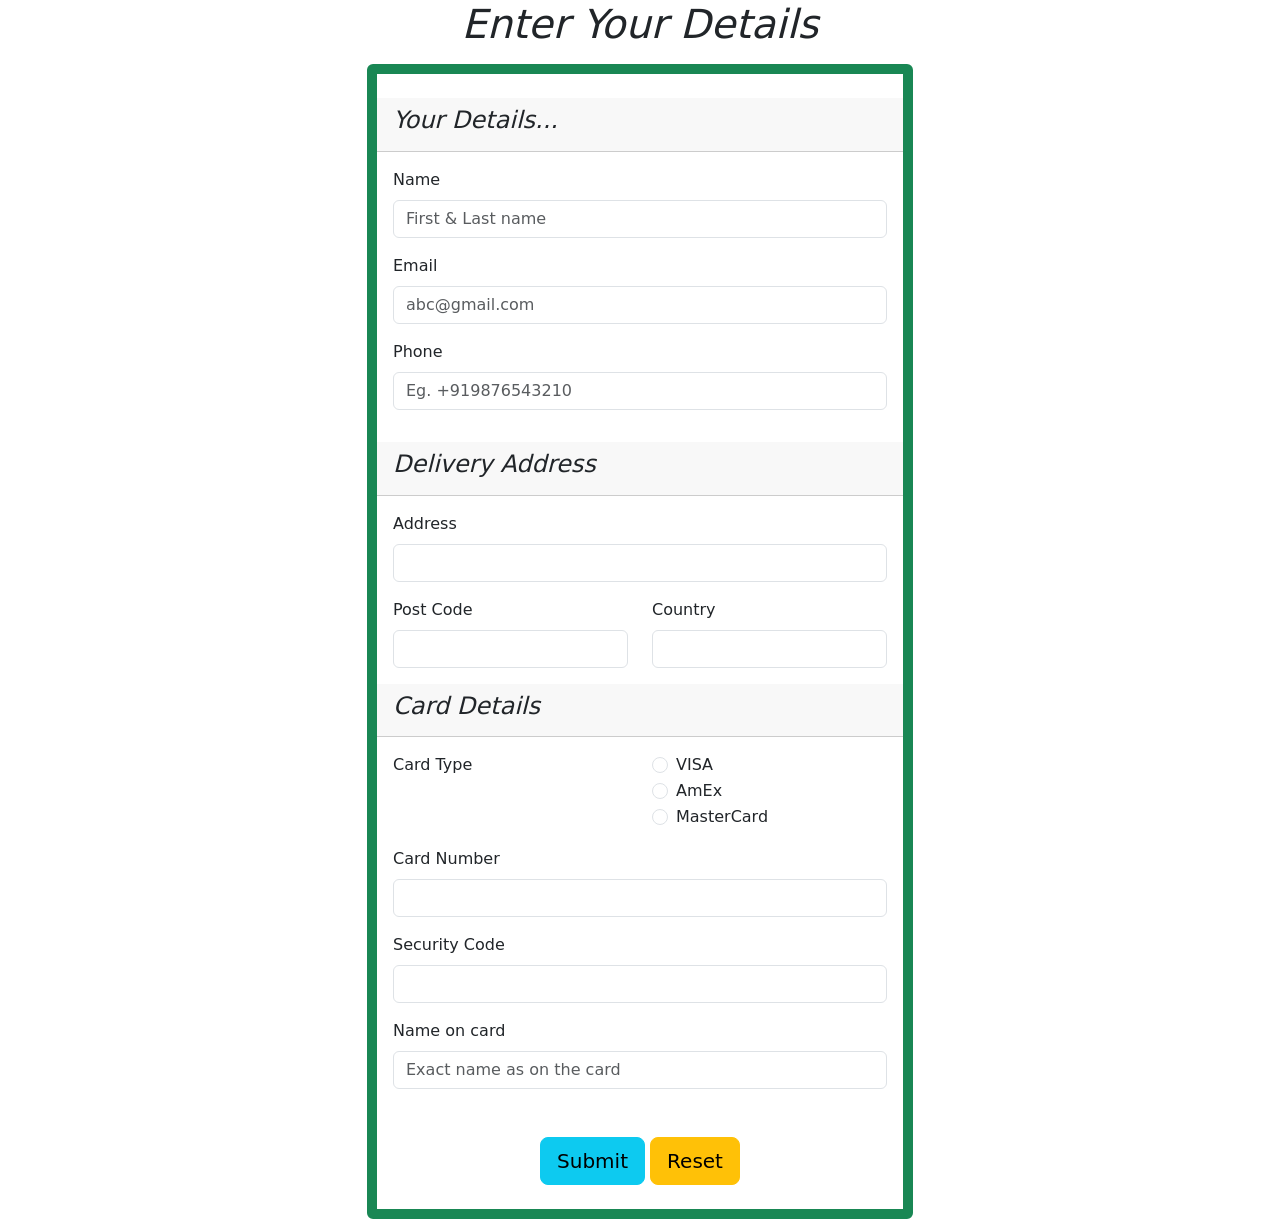
<file: Assignment/1_user_details.html>
<!DOCTYPE html>
<html lang="en">
<head>
    <meta charset="UTF-8">
    <meta http-equiv="X-UA-Compatible" content="IE=edge">
    <meta name="viewport" content="width=device-width, initial-scale=1.0">
     <!-- JavaScript Bundle with Popper -->
     <script src="https://cdn.jsdelivr.net/npm/bootstrap@5.2.2/dist/js/bootstrap.bundle.min.js" 
     integrity="sha384-OERcA2EqjJCMA+/3y+gxIOqMEjwtxJY7qPCqsdltbNJuaOe923+mo//f6V8Qbsw3" crossorigin="anonymous"></script>
     <!-- CSS only -->
     <link href="https://cdn.jsdelivr.net/npm/bootstrap@5.2.2/dist/css/bootstrap.min.css" rel="stylesheet" 
     integrity="sha384-Zenh87qX5JnK2Jl0vWa8Ck2rdkQ2Bzep5IDxbcnCeuOxjzrPF/et3URy9Bv1WTRi" crossorigin="anonymous">
    <title>User details</title>
</head>
<body>
    <header>
          <h1 style="text-align: center;font-style: italic;">Enter Your Details</h1>
    </header>
    <main>
        <div class="container">
            <div class="row mt-3">
                <div class="col-lg-6 offset-lg-3">
                    <div class="card border-success" style="border-width: 10px"><br>
                        <div class="card-header" style="font-style: italic;">
                           <h4> Your Details...</h4>
                        </div>
                        <div class="card-body">
                            <div class="mb-3">
                                <label   class="form-label">Name</label>
                                <input type="text" class="form-control" id="" placeholder="First & Last name">
                            </div>
                            <div class="mb-3">
                                <label class="form-label">Email</label>
                                <input type="text" class="form-control" id="" placeholder="abc@gmail.com">
                            </div>
                            <div class="mb-3">
                                <label  class="form-label">Phone</label>
                                <input type="text" class="form-control" id="" placeholder="Eg. +919876543210">
                            </div>
                        </div>


                        <div class="card-header" style="font-style: italic;">
                            <h4> Delivery Address</h4>
                         </div>
                         <div class="card-body">
                             <div class="mb-3">
                                 <label  class="form-label">Address</label>
                                 <input type="text" class="form-control" id="">
                             </div>
                             <div class="row">
                             <div class="col-sm-6">
                                <label  class="form-label">Post Code</label>
                                <input type="text" class="form-control" id="">
                              </div>
                              <div class="col-sm-6">
                                <label  class="form-label">Country</label>
                                <input type="text" class="form-control" id="">
                              </div>
                            </div>
                         </div>
                         

                         <div class="card-header" style="font-style: italic;">
                            <h4>Card Details</h4>
                         </div>
                         <div class="card-body">
                            <div class="mb-3">
                                <div class="row">
                                    <div class="col-sm-6">
                            <label  class="form-label">Card Type</label></div><br>
                            <div class="col-sm-6">
                            <div class="form-check  ">
                                <input class="form-check-input" type="radio" name="inlineRadioOptions" id="" value="VISA">
                                <label class="form-check-label" >VISA</label>
                              </div>
                              <div class="form-check">
                                <input class="form-check-input" type="radio" name="inlineRadioOptions" id="" value="AmEx">
                                <label class="form-check-label" >AmEx</label>
                              </div>
                              <div class="form-check ">
                                <input class="form-check-input" type="radio" name="inlineRadioOptions" id="" value="MasterCard" >
                                <label class="form-check-label" >MasterCard</label>
                              </div>
                              </div>
                              </div>
                              </div>
                             <div class="mb-3">
                                 <label  class="form-label">Card Number</label>
                                 <input type="text" class="form-control" id="">
                             </div>
                             <div class="mb-3">
                                <label  class="form-label">Security Code</label>
                                <input type="text" class="form-control" id="">
                            </div>
                            <div class="mb-3">
                                <label  class="form-label">Name on card</label>
                                <input type="text" class="form-control" id="" placeholder="Exact name as on the card">
                            </div>
                         </div>
                         <div class="row mt-3">
                            <div class="col text-center">
                                <input type="submit" class="btn btn-info btn-lg" name="Submit" id="">
                                <input type="reset" class="btn btn-warning btn-lg" name="Reset" id="">
                            </div>
                        </div>
                        <br>
                    </div>
                </div>
            </div>
        </div>
    </main>
</body>
</html>
</file>
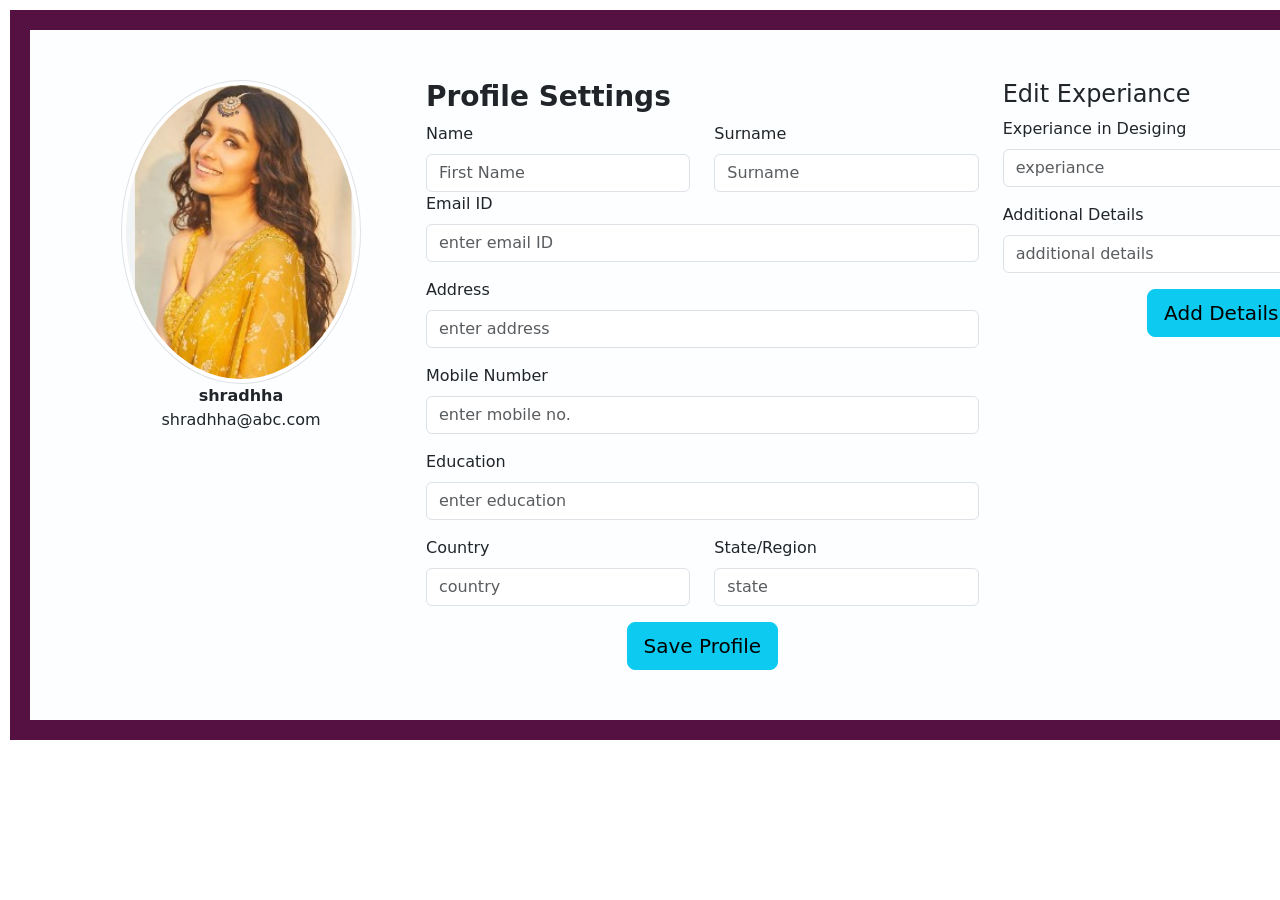
<file: Assignment/2_manage_profile.html>
<!DOCTYPE html>
<html lang="en">
<head>
    <meta charset="UTF-8">
    <meta http-equiv="X-UA-Compatible" content="IE=edge">
    <meta name="viewport" content="width=device-width, initial-scale=1.0">
    <title>Profile</title>
    <!-- JavaScript Bundle with Popper -->
    <script src="https://cdn.jsdelivr.net/npm/bootstrap@5.2.2/dist/js/bootstrap.bundle.min.js" 
    integrity="sha384-OERcA2EqjJCMA+/3y+gxIOqMEjwtxJY7qPCqsdltbNJuaOe923+mo//f6V8Qbsw3" crossorigin="anonymous"></script>
    <!-- CSS only -->
    <link href="https://cdn.jsdelivr.net/npm/bootstrap@5.2.2/dist/css/bootstrap.min.css" rel="stylesheet" 
    integrity="sha384-Zenh87qX5JnK2Jl0vWa8Ck2rdkQ2Bzep5IDxbcnCeuOxjzrPF/et3URy9Bv1WTRi" crossorigin="anonymous">
   <style>
        .abc {
        background-color: rgb(252, 254, 255);
        width: 1500px;
        
        border: 20px solid rgb(85, 17, 66);
        padding: 50px;
        margin: 10px;
      }
   </style>
</head>
<body>
    <main>
      <div class="abc">
        <div class="row">
            <div class="col-lg-3"><center><img src="s.jpg" class="rounded-circle img-thumbnail" alt="..." style="width:240px;">
                <p><b>shradhha</b><br>shradhha@abc.com</p></center>
            </div>
            <div class="col-lg-5">
              <h3><b>Profile Settings</b></h3>
              <div class="row">
                <div class="col-sm-6">
                  <label  class="form-label">Name</label>
                  <input type="text" class="form-control" id="" placeholder="First Name">
                </div>
               <div class="col-sm-6">
                  <label  class="form-label">Surname</label>
                  <input type="text" class="form-control" id="" placeholder="Surname">
                </div>
              </div>
              <div class="mb-3">
                <label  class="form-label">Email ID</label>
                <input type="text" class="form-control" id="" placeholder="enter email ID">
              </div>
              <div class="mb-3">
                <label  class="form-label">Address</label>
                <input type="text" class="form-control" id="" placeholder="enter address">
              </div>
              <div class="mb-3">
                <label  class="form-label">Mobile Number</label>
                <input type="text" class="form-control" id="" placeholder="enter mobile no.">
              </div>
              <div class="mb-3">
                <label  class="form-label">Education</label>
                <input type="text" class="form-control" id="" placeholder="enter education">
              </div>
              <div class="row">
                <div class="col-sm-6 ">
                  <label  class="form-label">Country</label>
                  <input type="text" class="form-control" id="" placeholder="country">
                </div>
               <div class="col-sm-6 ">
                  <label  class="form-label">State/Region</label>
                  <input type="text" class="form-control" id="" placeholder="state">
                </div>
              </div>
              <div class="row mt-3">
                <div class="col text-center">
                    <input type="submit" class="btn btn-info btn-lg" name="Save Profile" id="" value="Save Profile">
                  
                </div>
            </div>
                
            </div>
            <div class="col-lg-4"><h4>Edit Experiance</h4>
              <div class="mb-3">
                <label  class="form-label">Experiance in Desiging</label>
                <input type="text" class="form-control" id="" placeholder="experiance">
              </div>
              <div class="mb-3">
                <label  class="form-label">Additional Details</label>
                <input type="text" class="form-control" id="" placeholder="additional details">
              </div>
              <div class="row mt-3">
                <div class="col text-center">
                    <input type="submit" class="btn btn-info btn-lg" name="Add Experiance" id="" value="Add Details">
                </div>
            </div>
        </div>
      </div>
      
    </main>
</body>
</html>
</file>
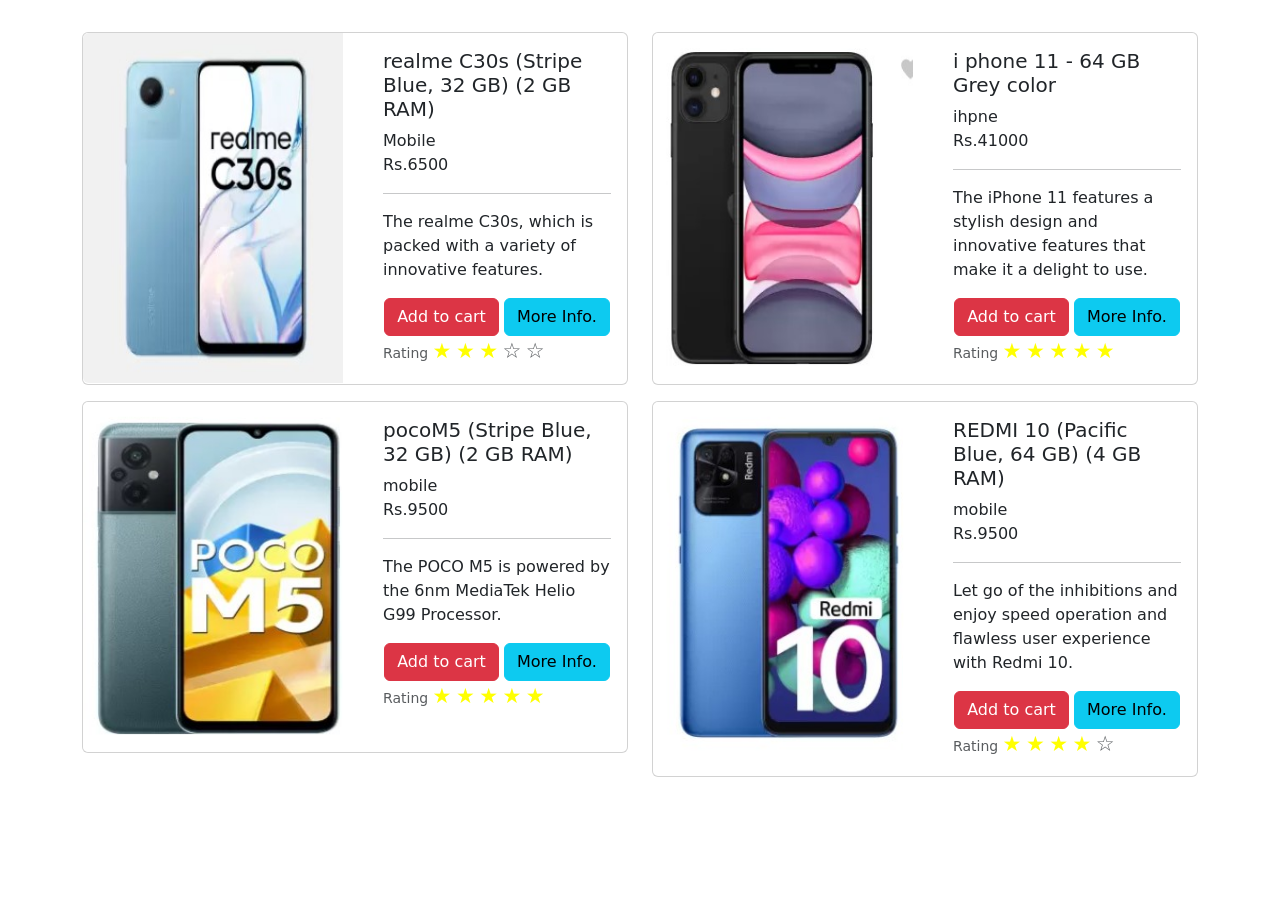
<file: Assignment/3_product_list.html>
<!DOCTYPE html>
<html lang="en">
<head>
    <meta charset="UTF-8">
    <meta http-equiv="X-UA-Compatible" content="IE=edge">
    <meta name="viewport" content="width=, initial-scale=1.0">
      <!-- JavaScript Bundle with Popper -->
    <script src="https://cdn.jsdelivr.net/npm/bootstrap@5.2.2/dist/js/bootstrap.bundle.min.js" 
    integrity="sha384-OERcA2EqjJCMA+/3y+gxIOqMEjwtxJY7qPCqsdltbNJuaOe923+mo//f6V8Qbsw3" crossorigin="anonymous"></script>
    <!-- CSS only -->
    <link href="https://cdn.jsdelivr.net/npm/bootstrap@5.2.2/dist/css/bootstrap.min.css" rel="stylesheet" 
    integrity="sha384-Zenh87qX5JnK2Jl0vWa8Ck2rdkQ2Bzep5IDxbcnCeuOxjzrPF/et3URy9Bv1WTRi" crossorigin="anonymous">
    <title>Product List</title>
    
</head>
<body>
    <main>
        <div class="container">
            <div class="row mt-3">
                <div class="col-lg-6 mt-3 ">
                    <div class="card " style="max-width: 700px;">
                        <div class="row ">
                          <div class="col-lg-6"><center>
                            <img src="realmeC30s.jpg" class="img-fluid rounded-start" alt="..." style="height:350px;width:350px;" ></center>
                          </div>
                          <div class="col-lg-6">
                            <div class="card-body">
                              <h5 class="card-title">realme C30s (Stripe Blue, 32 GB)  (2 GB RAM)</h5>
                              <p>Mobile<br>Rs.6500</p><hr>

                              <p class="card-text">The realme C30s, which is packed with a variety of innovative features.
                                </p><center>
                                    <button type="button" class="btn btn-danger">Add to cart</button>
                                    <button type="button" class="btn btn-info">More Info.</button></center>
                             <p class="card-text"><small class="text-muted">Rating <span style="font-size:150%;color:yellow;">&starf;</span>
                              <span style="font-size:150%;color:yellow;">&starf;</span>
                              <span style="font-size:150%;color:yellow;">&starf;</span>
                              <span style="font-size:150%;">&star;</span>
                              <span style="font-size:150%;">&star;</span>
                              
                              </small></p>
                            </div>
                          </div>
                        </div>
                      </div>
                </div>
                <div class="col-lg-6 mt-3">
                  <div class="card " style="max-width: 700px;">
                      <div class="row ">
                        <div class="col-lg-6"><center>
                          <img src="iphone11.jpg" class="img-fluid rounded-start" alt="..."style="height:350px;width:350px;" ></center>
                        </div>
                        <div class="col-lg-6">
                          <div class="card-body">
                            <h5 class="card-title">i phone 11 - 64 GB Grey color</h5>
                            <p>ihpne <br>Rs.41000</p><hr>

                            <p class="card-text">
                                The iPhone 11 features a stylish design and innovative features that make it a delight to use. 
                              </p><center>
                                  <button type="button" class="btn btn-danger">Add to cart</button>
                                  <button type="button" class="btn btn-info">More Info.</button></center>
                           <p class="card-text"><small class="text-muted">Rating <span style="font-size:150%;color:yellow;">&starf;</span>
                            <span style="font-size:150%;color:yellow;">&starf;</span>
                            <span style="font-size:150%;color:yellow;">&starf;</span>
                            <span style="font-size:150%;color:yellow;">&starf;</span>
                            <span style="font-size:150%;color:yellow;">&starf;</span>
                            
                            </small></p>
                          </div>
                        </div>
                      </div>
                    </div>
              </div>
              <div class="col-lg-6 mt-3">
                <div class="card " style="max-width: 700px;">
                    <div class="row ">
                      <div class="col-lg-6"><center>
                        <img src="pocoM5.jpg" class="img-fluid rounded-start" alt="..."style="height:350px;width:350px;" ></center>
                      </div>
                      <div class="col-lg-6">
                        <div class="card-body">
                          <h5 class="card-title">pocoM5 (Stripe Blue, 32 GB)  (2 GB RAM)</h5>
                          <p>mobile<br>Rs.9500</p><hr>

                          <p class="card-text">The POCO M5 is powered by the 6nm MediaTek Helio G99 Processor. 
                            </p><center>
                                <button type="button" class="btn btn-danger">Add to cart</button>
                                <button type="button" class="btn btn-info">More Info.</button></center>
                         <p class="card-text"><small class="text-muted">Rating <span style="font-size:150%;color:yellow;">&starf;</span>
                          <span style="font-size:150%;color:yellow;">&starf;</span>
                          <span style="font-size:150%;color:yellow;">&starf;</span>
                          <span style="font-size:150%;color:yellow;">&starf;</span>
                          <span style="font-size:150%;color:yellow;">&starf;</span>
                          
                          </small></p>
                        </div>
                      </div>
                    </div>
                  </div>
            </div>
              <div class="col-lg-6 mt-3">
                <div class="card " style="max-width: 700px;">
                    <div class="row ">
                      <div class="col-lg-6"><center>
                        <img src="redmi10.jpg" class="img-fluid rounded-start" alt="..."style="height:350px;width:350px;" ></center>
                      </div>
                      <div class="col-lg-6">
                        <div class="card-body">
                          <h5 class="card-title">REDMI 10 (Pacific Blue, 64 GB)  (4 GB RAM)</h5>
                          <p>mobile<br>Rs.9500</p><hr>

                          <p class="card-text">Let go of the inhibitions and enjoy speed operation and flawless user experience with Redmi 10.
                            </p><center>
                                <button type="button" class="btn btn-danger">Add to cart</button>
                                <button type="button" class="btn btn-info">More Info.</button></center>
                         <p class="card-text"><small class="text-muted">Rating <span style="font-size:150%;color:yellow;">&starf;</span>
                          <span style="font-size:150%;color:yellow;">&starf;</span>
                          <span style="font-size:150%;color:yellow;">&starf;</span>
                          <span style="font-size:150%;color:yellow;">&starf;</span>
                          <span style="font-size:150%;">&star;</span>
                          
                          </small></p>
                        </div>
                      </div>
                    </div>
                  </div>
            </div>
            </div>
        </div>
        
    </main>
</body>
</html>
</file>
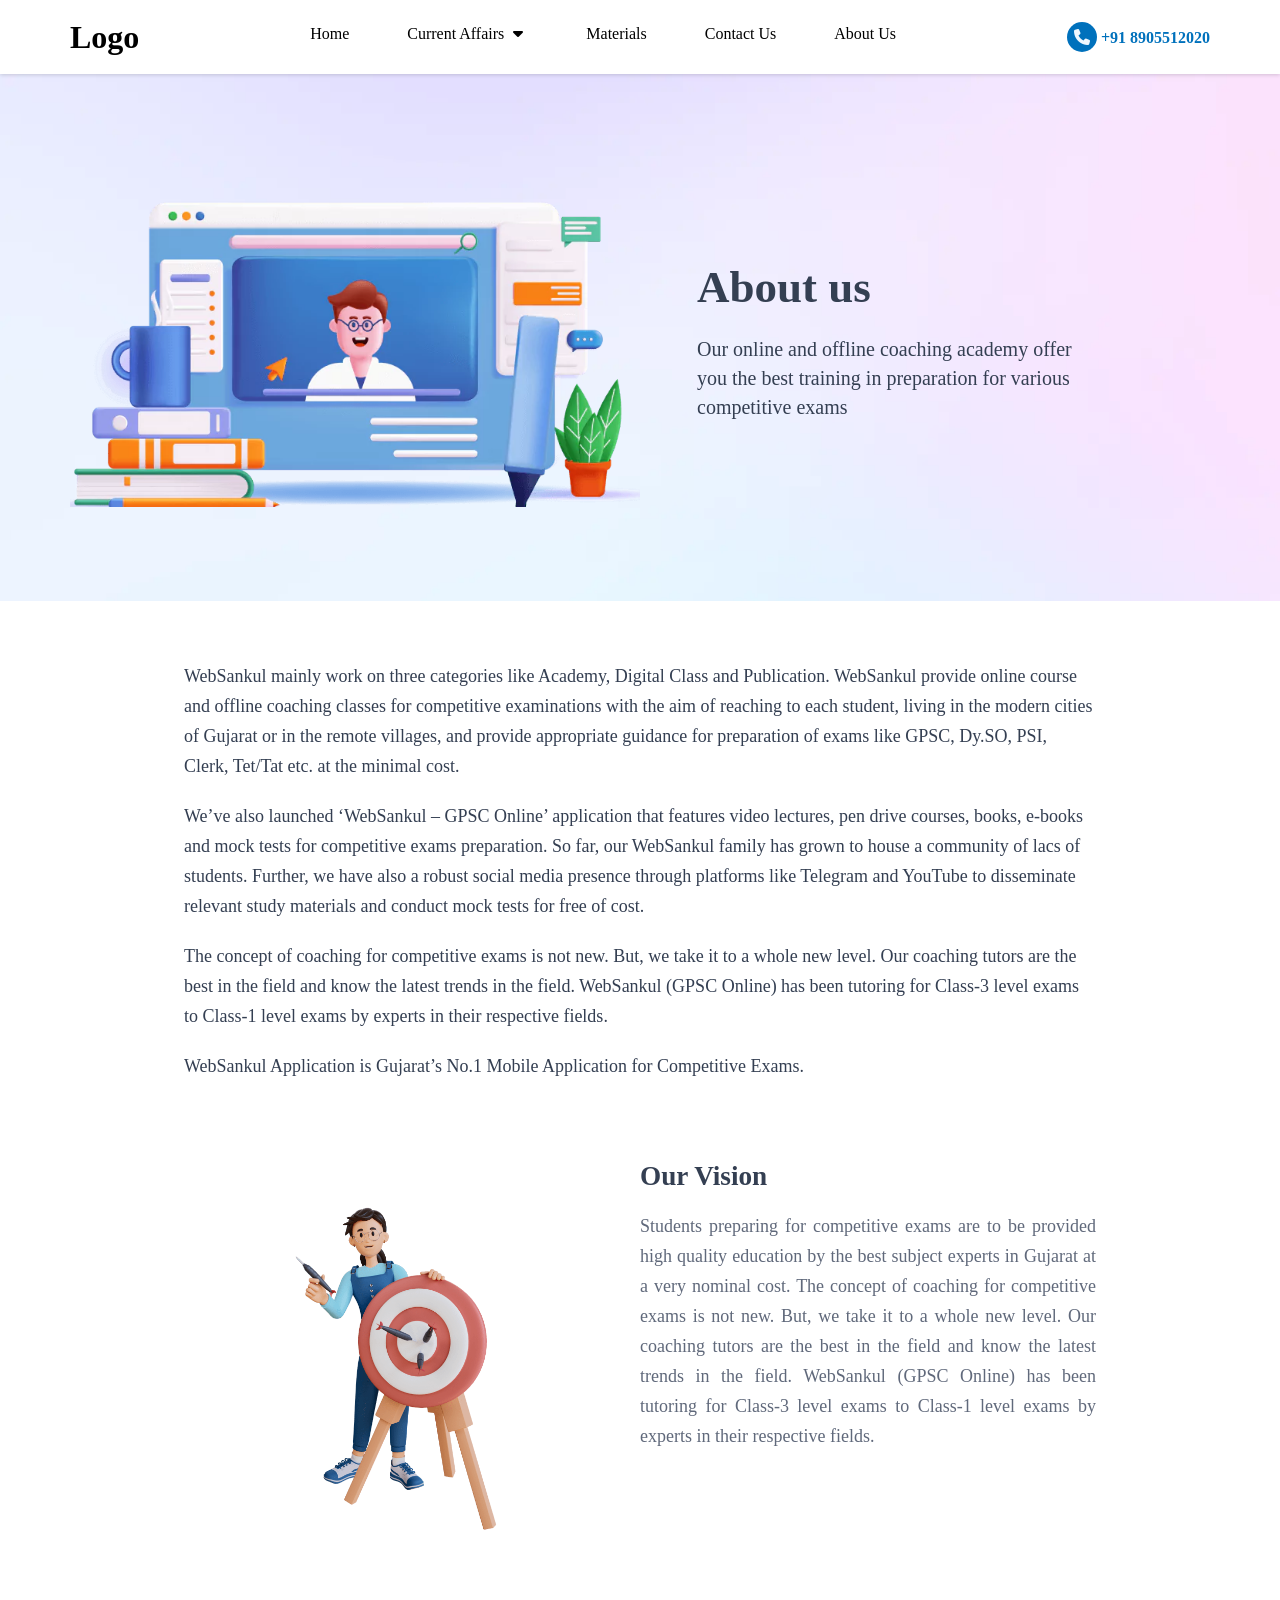
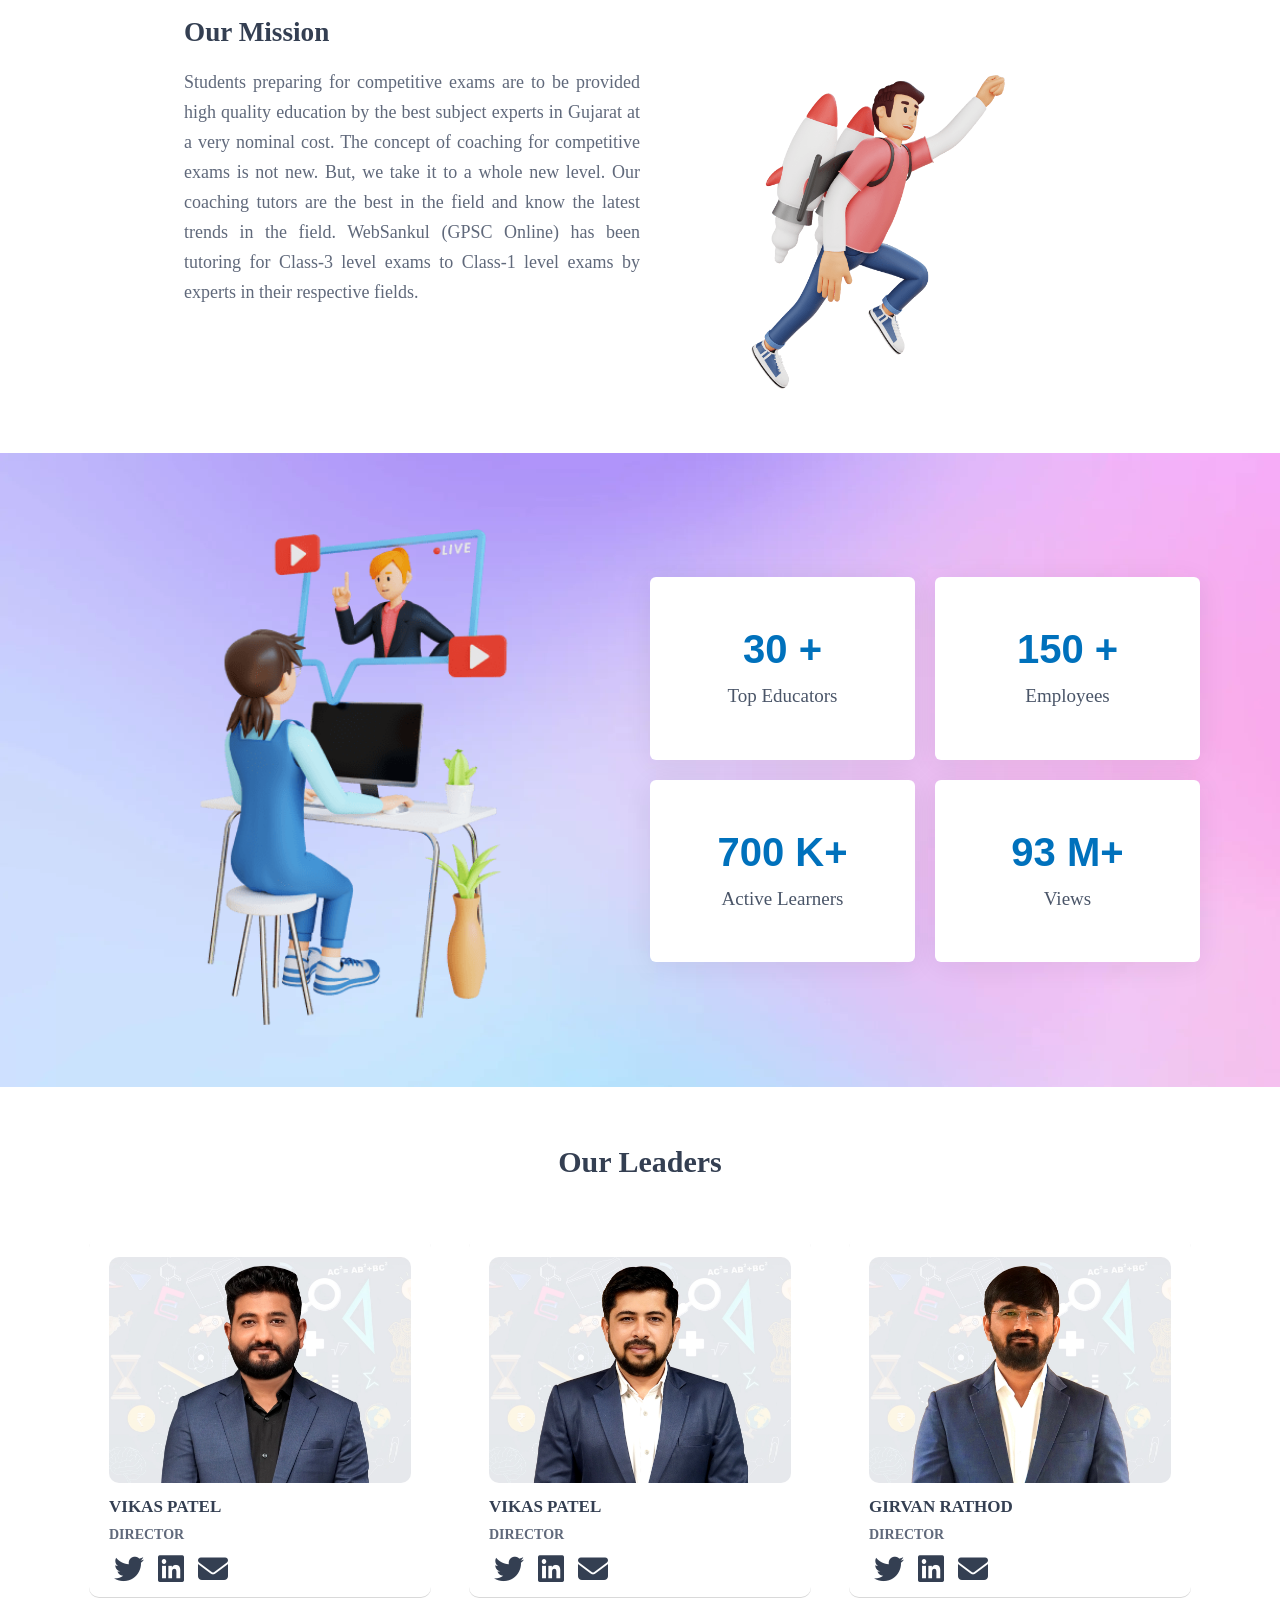
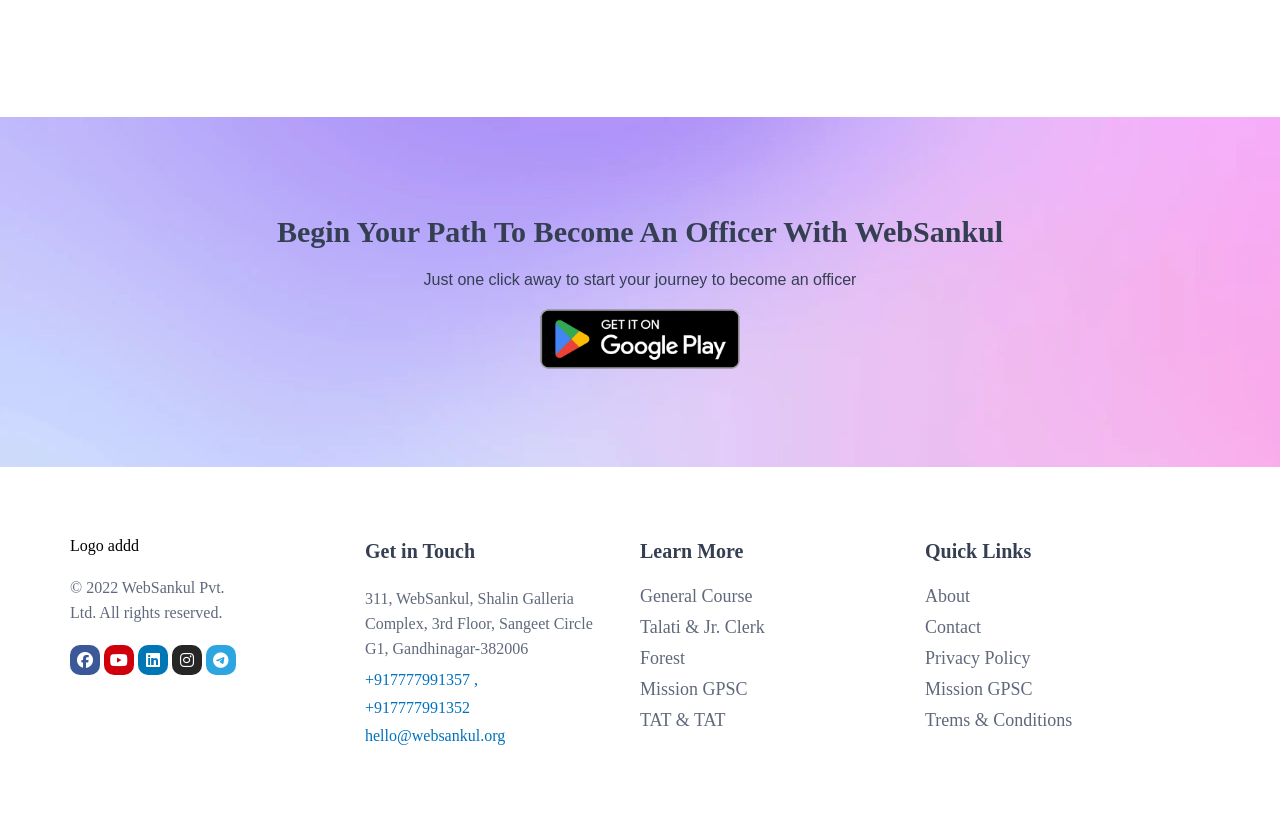
<file: Group_project/Institute_template/about.html>
<!DOCTYPE html>
<html lang="en">

<head>
    <meta charset="UTF-8">
    <meta http-equiv="X-UA-Compatible" content="IE=edge">
    <meta name="viewport" content="width=device-width, initial-scale=1.0">
    <link rel="stylesheet" href="https://cdnjs.cloudflare.com/ajax/libs/font-awesome/6.2.1/css/all.min.css"
        integrity="sha512-MV7K8+y+gLIBoVD59lQIYicR65iaqukzvf/nwasF0nqhPay5w/9lJmVM2hMDcnK1OnMGCdVK+iQrJ7lzPJQd1w=="
        crossorigin="anonymous" referrerpolicy="no-referrer" />
    <link rel="stylesheet" href="assets/css/style.css">
    <title>about us</title>
</head>

<body>
    <header>
        <div class="container">
            <div class="row justify align-items">
                <div class="col">
                    <div class="logo">
                        <button class="bar"><i class="fa fa-2x fa-bars"></i></button>
                        <h1>Logo</h1>
                    </div>
                </div>
                <div class="col">
                    <div class="header_text">
                        <ul>
                            <li><a href="index.html">home</a></li>
                            <li class="dropdown"><a href="Current Affairs.html">Current Affairs <i
                                        class="fa-solid fa-caret-down"></i></a>
                                <ul class="dropdown-nav">
                                    <li><a href="#">Lawn Care</a></li>
                                    <li><a href="#">Walling &amp; Fencing</a></li>
                                    <li><a href="#">Landscape design</a></li>
                                    <li><a href="#">Grounds Maintenance</a></li>
                                </ul>
                            </li>
                            <li><a href="Materials.html">Materials</a></li>
                            <li><a href="contact.html">Contact Us</a></li>
                            <li><a href="about.html">About Us</a></li>
                        </ul>
                    </div>
                </div>
                <div class="col">
                    <div class="number">
                        <ul>
                            <li><a href="#"><i class="fa-solid fa-phone"></i></a></li>
                            <li><a href="#">+91 8905512020</a></li>
                        </ul>

                    </div>
                </div>
            </div>
        </div>
    </header>
    <div class="marging"></div>

    <section class="about_sec_1">
        <div class="container">
            <div class="row align-items">
                <div class="col_50">
                    <div class="about_img">
                        <img src="assets/img/img/aboutus_img.png" alt="">
                    </div>
                </div>
                <div class="col_50">
                    <div class="about_text">
                        <h2>About us</h2>
                        <h5> Our online and offline coaching academy offer you the best training in preparation for
                            various competitive exams </h5>
                    </div>
                </div>
            </div>
        </div>
    </section>



    <section class="about_sec_2">
        <div class="container">
            <div class="row">
                <div class="col_12">
                    <div class="about_sec_2_text">
                        <p>WebSankul mainly work on three categories like Academy, Digital Class and Publication.
                            WebSankul provide online course and offline coaching classes for competitive examinations
                            with the aim of reaching to each student, living in
                            the modern cities of Gujarat or in the remote villages, and provide appropriate guidance for
                            preparation of exams like GPSC, Dy.SO, PSI, Clerk, Tet/Tat etc. at the minimal cost.</p>

                        <p>We’ve also launched ‘WebSankul – GPSC Online’ application that features video lectures, pen
                            drive courses, books, e-books and mock tests for competitive exams preparation. So far, our
                            WebSankul family has grown to house a community
                            of lacs of students. Further, we have also a robust social media presence through platforms
                            like Telegram and YouTube to disseminate relevant study materials and conduct mock tests for
                            free of cost. </p>

                        <p>The concept of coaching for competitive exams is not new. But, we take it to a whole new
                            level. Our coaching tutors are the best in the field and know the latest trends in the
                            field. WebSankul (GPSC Online) has been tutoring for
                            Class-3 level exams to Class-1 level exams by experts in their respective fields.</p>
                        <p>WebSankul Application is Gujarat’s No.1 Mobile Application for Competitive Exams.</p>
                    </div>

                </div>
            </div>
        </div>
    </section>



    <section class="about_about_sec_3">
        <div class="container">
            <div class="container_sm">

                <div class="row align">
                    <div class="col_50">
                        <div class="cartoon_img">
                            <img src="assets/img/img/our_vission.png" alt="">
                        </div>

                    </div>

                    <div class="col_50">
                        <div class="cartoon_text">
                            <h3>Our Vision</h3>
                            <p>Students preparing for competitive exams are to be provided high quality education by the
                                best subject experts in Gujarat at a very nominal cost. The concept of coaching for
                                competitive exams is not new. But, we take it to
                                a whole new level. Our coaching tutors are the best in the field and know the latest
                                trends in the field. WebSankul (GPSC Online) has been tutoring for Class-3 level exams
                                to Class-1 level exams by experts in their respective
                                fields.
                            </p>
                        </div>
                    </div>
                </div>
                <div class="row align">

                    <div class="col_50">
                        <div class="cartoon_text">
                            <h3>Our Mission</h3>
                            <p>Students preparing for competitive exams are to be provided high quality education by the
                                best subject experts in Gujarat at a very nominal cost. The concept of coaching for
                                competitive exams is not new. But, we take it to
                                a whole new level. Our coaching tutors are the best in the field and know the latest
                                trends in the field. WebSankul (GPSC Online) has been tutoring for Class-3 level exams
                                to Class-1 level exams by experts in their respective
                                fields.
                            </p>
                        </div>
                    </div>

                    <div class="col_50">
                        <div class="cartoon_img">
                            <img src="assets/img/img/our_mission.png" alt="">
                        </div>
                    </div>
                </div>
            </div>
        </div>
    </section>



    <section class="about_sec_4">
        <div class="container">
            <div class="row align-items">
                <div class="col_50">
                    <div class="about_sec_4_img">
                        <img src="assets/img/img/Rectangle-4.png" alt="">
                    </div>
                </div>

                <div class="col_50">
                    <div class="row ">
                        <div class="col_50">
                            <div class="number_box">
                                <h6>30 <span>+</span></h6>
                                <p>Top Educators</p>
                            </div>

                        </div>
                        <div class="col_50">
                            <div class="number_box">
                                <h6>150 <span>+</span></h6>
                                <p>Employees</p>
                            </div>

                        </div>
                    </div>
                    <div class="row ">
                        <div class="col_50">
                            <div class="number_box">
                                <h6>700 <span>K+</span></h6>
                                <p>Active Learners</p>
                            </div>

                        </div>
                        <div class="col_50">
                            <div class="number_box">
                                <h6>93 <span>M+</span></h6>
                                <p>Views</p>
                            </div>

                        </div>
                    </div>
                </div>
            </div>
        </div>
    </section>



    <section class="about_sec_5">
        <div class="container">
            <div class="row">
                <div class="col_12">
                    <div class="about_sec_5_text">
                        <h3>Our Leaders</h3>
                    </div>
                </div>
            </div>

            <div class="row elementor">
                <div class="col_30">
                    <div class="elementor_box">
                        <div class="elementor_img">
                            <img src="assets/img/img/vikas_sir.png" alt="">
                        </div>
                        <div class="elementor_text">
                            <h3>Vikas Patel</h3>
                            <h5>DIRECTOR</h5>
                            <a href="#"><i class="fa-brands fa-twitter"></i></a>
                            <a href="#"><i class="fa-brands fa-linkedin"></i></a>
                            <a href="#"> <i class="fa-solid fa-envelope"></i> </a>

                            </p>
                        </div>
                    </div>

                </div>
                <div class="col_30">
                    <div class="elementor_box">
                        <div class="elementor_img">
                            <img src="assets/img/img/abhijit_sir-1.png" alt="">
                        </div>

                        <div class="elementor_text">
                            <h3>Vikas Patel</h3>
                            <h5>DIRECTOR</h5>
                            <a href="#"><i class="fa-brands fa-twitter"></i></a>
                            <a href="#"><i class="fa-brands fa-linkedin"></i></a>
                            <a href="#"> <i class="fa-solid fa-envelope"></i> </a>

                            </p>
                        </div>
                    </div>

                </div>
                <div class="col_30">
                    <div class="elementor_box">
                        <div class="elementor_img">
                            <img src="assets/img/img/girvan_sir.png" alt="">
                        </div>

                        <div class="elementor_text">
                            <h3>Girvan Rathod</h3>
                            <h5>DIRECTOR</h5>
                            <a href="#"><i class="fa-brands fa-twitter"></i></a>
                            <a href="#"><i class="fa-brands fa-linkedin"></i></a>
                            <a href="#"> <i class="fa-solid fa-envelope"></i> </a>
                            </p>
                        </div>
                    </div>

                </div>
            </div>

        </div>

    </section>

    <section class="sec_6">
        <div class="container">
            <div class="row">
                <div class="col_12">
                    <div class="path">
                        <h3>Begin Your Path To Become an Officer With WebSankul</h3>
                        <p>Just one click away to start your journey to become an officer</p>
                        <div class="play">
                            <img src="assets/img/img/google-play-badge.png" alt="">
                        </div>
                    </div>
                </div>
            </div>
        </div>
    </section>


    <footer class="footer_sec fooot_bg_color">
        <div class="container">
            <div class="row">
                <div class="col_25 f_ma">
                    <div class="logo_img">
                        Logo addd
                        <!-- <img src="" alt=""> -->
                    </div>
                    <div class="logo_text">
                        <p>© 2022 WebSankul Pvt. Ltd. All rights reserved.</p>
                    </div>

                    <div class="logo_icon">
                        <a href="#"><i class="fa-brands fa-facebook foot_facebook"></i></a>
                        <a href="#"><i class="fa-brands fa-youtube  foot_youtube"></i></a>
                        <a href="#"><i class="fa-brands fa-linkedin  foot_linkedin"></i></a>
                        <a href="#"><i class="fa-brands fa-instagram  foot_instagram"></i></a>
                        <a href="#"><i class="fa-brands fa-telegram  foot_telegram "></i></a>
                    </div>
                </div>


                <div class="col_25 f_ma">
                    <div class="footer_text">
                        <h3> Get in Touch</h3>
                        <p>311, WebSankul, Shalin Galleria Complex, 3rd Floor, Sangeet Circle G1, Gandhinagar-382006</p>
                        <a href="tel:+917777991357 ">+917777991357 ,</a>
                        <a href="tel:+917777991352">+917777991352</a>
                        <a href="mail:hello@websankul.org">hello@websankul.org</a>
                    </div>

                </div>

                <div class="col_25 f_ma">
                    <div class="footer_list ">
                        <h3>Learn More</h3>
                        <div class="f_list">
                            <ul>
                                <li><a href="#">General Course</a></li>
                                <li><a href="#">Talati & Jr. Clerk</a></li>
                                <li><a href="#">Forest</a></li>
                                <li><a href="#">Mission GPSC</a></li>
                                <li><a href="#">TAT & TAT</a></li>
                            </ul>
                        </div>

                    </div>
                </div>
                <div class="col_25 f_ma">
                    <div class="footer_list ">
                        <h3>Quick Links</h3>

                        <div class="f_list">
                            <ul>
                                <li><a href="#">about</a></li>
                                <li><a href="#">contact</a></li>
                                <li><a href="Privacy.html">privacy policy </a></li>
                                <li><a href="#">Mission GPSC</a></li>
                                <li><a href="Conditions.html">trems & conditions </a></li>
                            </ul>
                        </div>

                    </div>
                </div>
            </div>
        </div>
    </footer>
    <script src="assets/js/custom.js" defer></script>
    <script src="https://cdnjs.cloudflare.com/ajax/libs/jquery/2.1.3/jquery.min.js "></script>
</body>

</html>
</file>
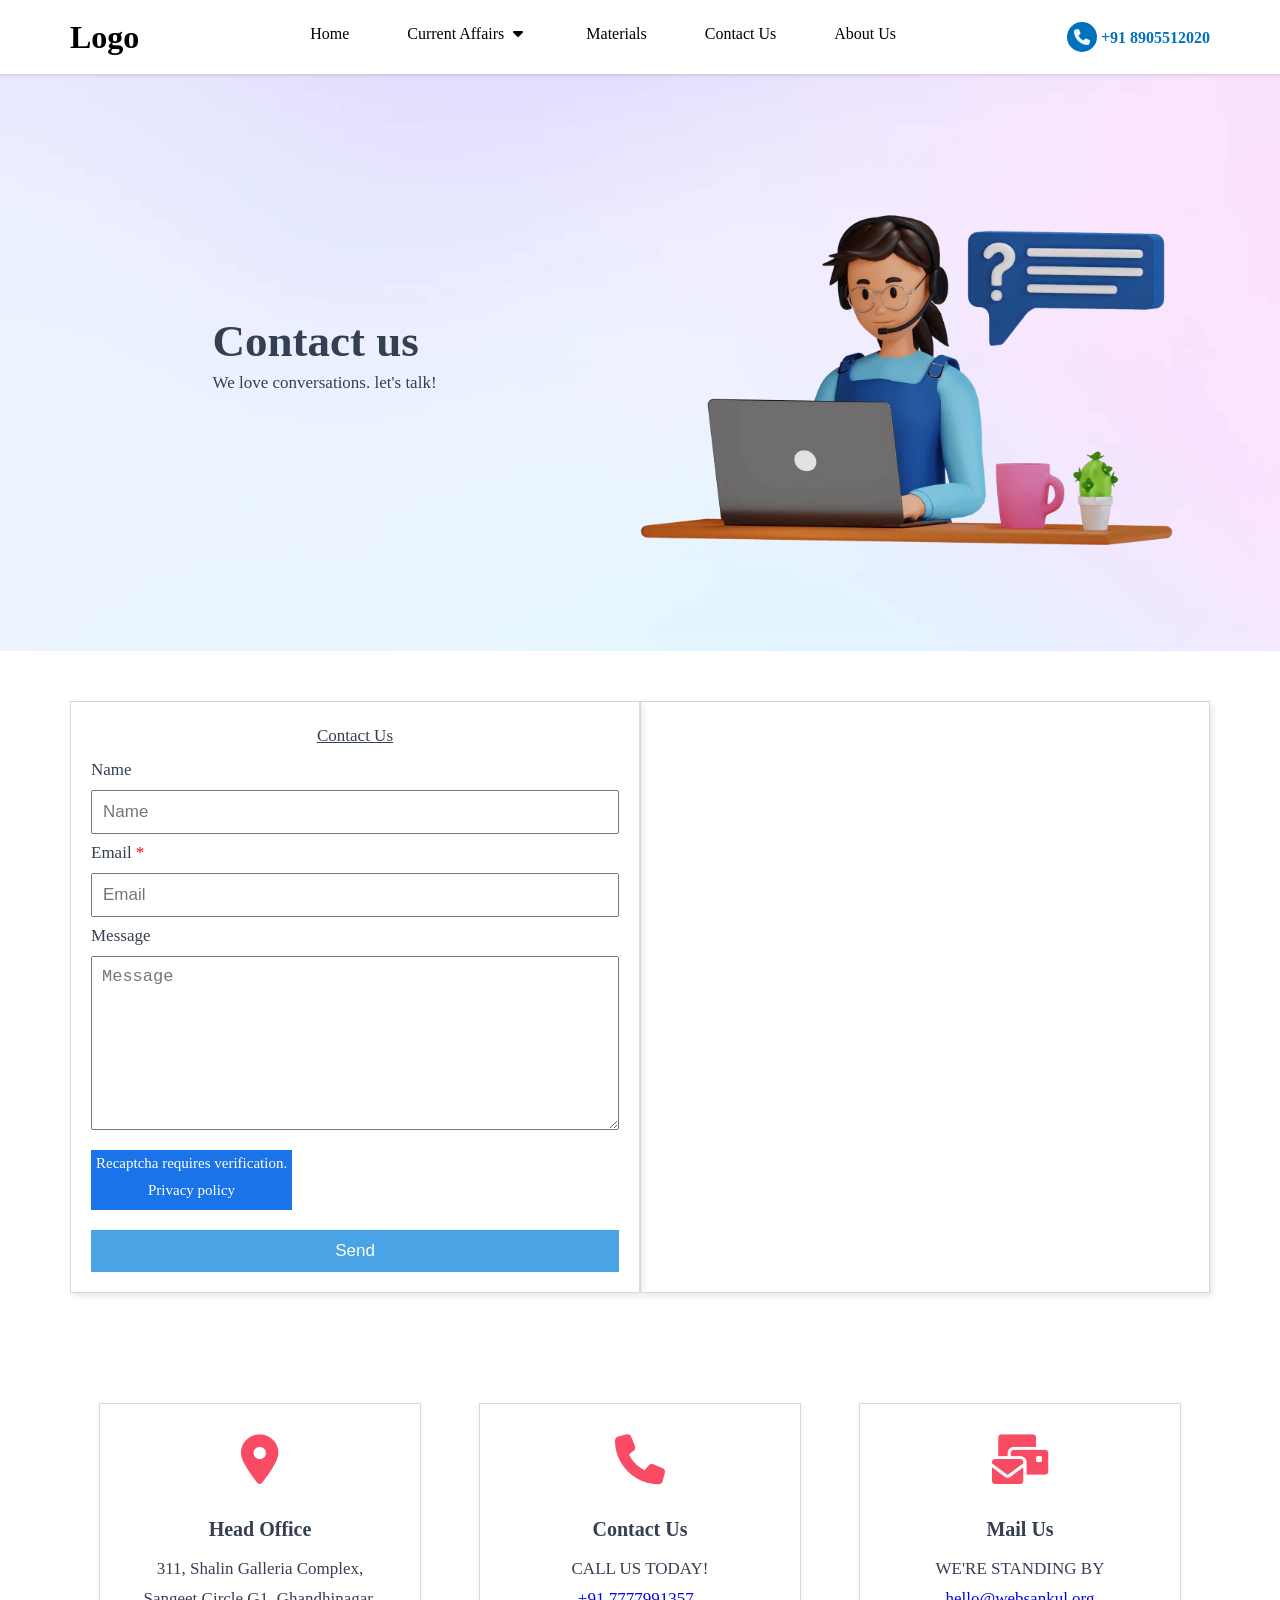
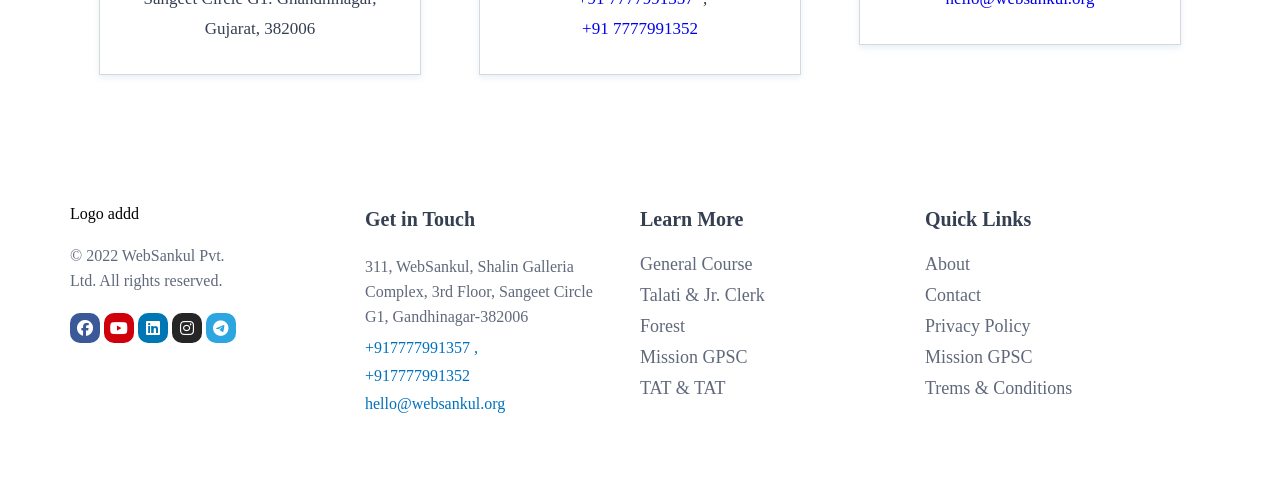
<file: Group_project/Institute_template/contact.html>
<!DOCTYPE html>
<html lang="en">

<head>
    <meta charset="UTF-8">
    <meta http-equiv="X-UA-Compatible" content="IE=edge">
    <meta name="viewport" content="width=device-width, initial-scale=1.0">
    <title>contact</title>
    <link rel="stylesheet" href="https://cdnjs.cloudflare.com/ajax/libs/font-awesome/6.2.1/css/all.min.css"
        integrity="sha512-MV7K8+y+gLIBoVD59lQIYicR65iaqukzvf/nwasF0nqhPay5w/9lJmVM2hMDcnK1OnMGCdVK+iQrJ7lzPJQd1w=="
        crossorigin="anonymous" referrerpolicy="no-referrer" />
    <link rel="stylesheet" href="assets/css/style.css">

</head>

<body>
    <header>
        <div class="container">
            <div class="row justify align-items">
                <div class="col">
                    <div class="logo">
                        <button class="bar"><i class="fa fa-2x fa-bars"></i></button>
                        <h1>Logo</h1>
                    </div>
                </div>
                <div class="col">
                    <div class="header_text">
                        <ul>
                            <li><a href="index.html">home</a></li>
                            <li class="dropdown"><a href="Current Affairs.html">Current Affairs <i
                                        class="fa-solid fa-caret-down"></i></a>
                                <ul class="dropdown-nav">
                                    <li><a href="#">Lawn Care</a></li>
                                    <li><a href="#">Walling &amp; Fencing</a></li>
                                    <li><a href="#">Landscape design</a></li>
                                    <li><a href="#">Grounds Maintenance</a></li>
                                </ul>
                            </li>
                            <li><a href="Materials.html">Materials</a></li>
                            <li><a href="contact.html">Contact Us</a></li>
                            <li><a href="about.html">About Us</a></li>
                        </ul>
                    </div>
                </div>
                <div class="col">
                    <div class="number">
                        <ul>
                            <li><a href="#"><i class="fa-solid fa-phone"></i></a></li>
                            <li><a href="#">+91 8905512020</a></li>
                        </ul>
                    </div>
                </div>
            </div>
        </div>
    </header>
    <div class="marging"></div>

    <section class="contact_sec1">
        <div class="container">
            <div class="row align-items">
                <div class="col_50">
                    <div class="contact_text">
                        <h3>Contact us​</h3>
                        <h5> We love conversations. let's talk! </h5>
                    </div>
                </div>
                <div class="col_50">
                    <div class="contact_img">
                        <img src="assets/img/img/contact-us-hero.png" alt="">
                    </div>
                </div>
            </div>
        </div>
    </section>



    <section class="contact_sec2">
        <div class="container">
            <div class="row">
                <div class="col_50">
                    <div class="contact_box">
                        <div class="contact_box_text">
                            <h3>Contact Us</h3>
                            <form method="get">
                                <label for="name">name</label>
                                <input type="text" id="name" placeholder="name">
                                <label for="email"> email <span>*</span></label>
                                <input type="email" id="email" placeholder="email">
                                <label for="message">message</label>
                                <textarea name="" id="message" cols="20" rows="8" placeholder="message"></textarea>

                                <div class="blue_box">
                                    <div class="box_left">
                                        <p>Recaptcha requires verification. </p>
                                        <p> <span>Privacy</span> <span>policy</span></p>
                                    </div>
                                </div>
                                <button type="submit" class="submit"> send</button>
                            </form>
                        </div>
                    </div>
                </div>

                <div class="col_50">
                    <div class=" contact_box">
                        <iframe
                            src="https://www.google.com/maps/embed?pb=!1m18!1m12!1m3!1d14685.81114675293!2d72.50863949793711!3d23.04385596814998!2m3!1f0!2f0!3f0!3m2!1i1024!2i768!4f13.1!3m3!1m2!1s0x395e9b767b0a48ed%3A0x713f82e619ac7868!2sTOPS%20Technologies!5e0!3m2!1sen!2sin!4v1672127990484!5m2!1sen!2sin"
                            width="100%" height="546px" style="border:0;" allowfullscreen="" loading="lazy"
                            referrerpolicy="no-referrer-when-downgrade"></iframe>
                    </div>
                </div>
            </div>
        </div>
    </section>

    <section class="contact_sec2">
        <div class="container">
            <div class="row">
                <div class="col_30">
                    <div class="text_box">

                        <div class="icon_text">
                            <a href="#"><i class="fa-solid fa-location-dot"></i></a>
                            <h3> <a href="#">head office</a> </h3>
                            <p>311, Shalin Galleria Complex, Sangeet Circle G1. Ghandhinagar, Gujarat, 382006</p>
                        </div>

                    </div>
                </div>
                <div class="col_30">
                    <div class="text_box">

                        <div class="icon_text">
                            <a href="#"><i class="fa-solid fa-phone"></i></a>
                            <h3> <a href="tel:7777991357">Contact Us</a> </h3>

                            <p>CALL US TODAY!</p>
                            <p> <a href="tel:7777991357">+91 7777991357</a> ,<a href="tel:7777991352">+91
                                    7777991352</a></p>
                        </div>

                    </div>
                </div>
                <div class="col_30">
                    <div class="text_box">

                        <div class="icon_text">
                            <a href="#"><i class="fa-solid fa-envelopes-bulk"></i></a>
                            <h3> <a href="mailto:hello@websankul.org">Mail us</a> </h3>
                            <p>WE'RE STANDING BY</p>
                            <p><a href="mailto:hello@websankul.org">hello@websankul.org</a></p>
                        </div>

                    </div>
                </div>
            </div>
        </div>
    </section>


    <footer class="footer_sec fooot_bg_color">
        <div class="container">
            <div class="row">
                <div class="col_25 f_ma">
                    <div class="logo_img">
                        Logo addd
                        <!-- <img src="" alt=""> -->
                    </div>
                    <div class="logo_text">
                        <p>© 2022 WebSankul Pvt. Ltd. All rights reserved.</p>
                    </div>

                    <div class="logo_icon">
                        <a href="#"><i class="fa-brands fa-facebook foot_facebook"></i></a>
                        <a href="#"><i class="fa-brands fa-youtube  foot_youtube"></i></a>
                        <a href="#"><i class="fa-brands fa-linkedin  foot_linkedin"></i></a>
                        <a href="#"><i class="fa-brands fa-instagram  foot_instagram"></i></a>
                        <a href="#"><i class="fa-brands fa-telegram  foot_telegram "></i></a>
                    </div>
                </div>


                <div class="col_25 f_ma">
                    <div class="footer_text">
                        <h3> Get in Touch</h3>
                        <p>311, WebSankul, Shalin Galleria Complex, 3rd Floor, Sangeet Circle G1, Gandhinagar-382006</p>
                        <a href="tel:+917777991357 ">+917777991357 ,</a>
                        <a href="tel:+917777991352">+917777991352</a>
                        <a href="mail:hello@websankul.org">hello@websankul.org</a>
                    </div>

                </div>

                <div class="col_25 f_ma">
                    <div class="footer_list ">
                        <h3>Learn More</h3>
                        <div class="f_list">
                            <ul>
                                <li><a href="#">General Course</a></li>
                                <li><a href="#">Talati & Jr. Clerk</a></li>
                                <li><a href="#">Forest</a></li>
                                <li><a href="#">Mission GPSC</a></li>
                                <li><a href="#">TAT & TAT</a></li>
                            </ul>
                        </div>

                    </div>
                </div>
                <div class="col_25 f_ma">
                    <div class="footer_list ">
                        <h3>Quick Links</h3>

                        <div class="f_list">
                            <ul>
                                <li><a href="#">about</a></li>
                                <li><a href="#">contact</a></li>
                                <li><a href="Privacy.html">privacy policy </a></li>
                                <li><a href="#">Mission GPSC</a></li>
                                <li><a href="Conditions.html">trems & conditions </a></li>
                            </ul>
                        </div>

                    </div>
                </div>
            </div>
        </div>
    </footer>
    <script src="https://cdnjs.cloudflare.com/ajax/libs/jquery/2.1.3/jquery.min.js "></script>
    <script src="assets/js/custom.js" defer></script>
</body>

</html>
</file>
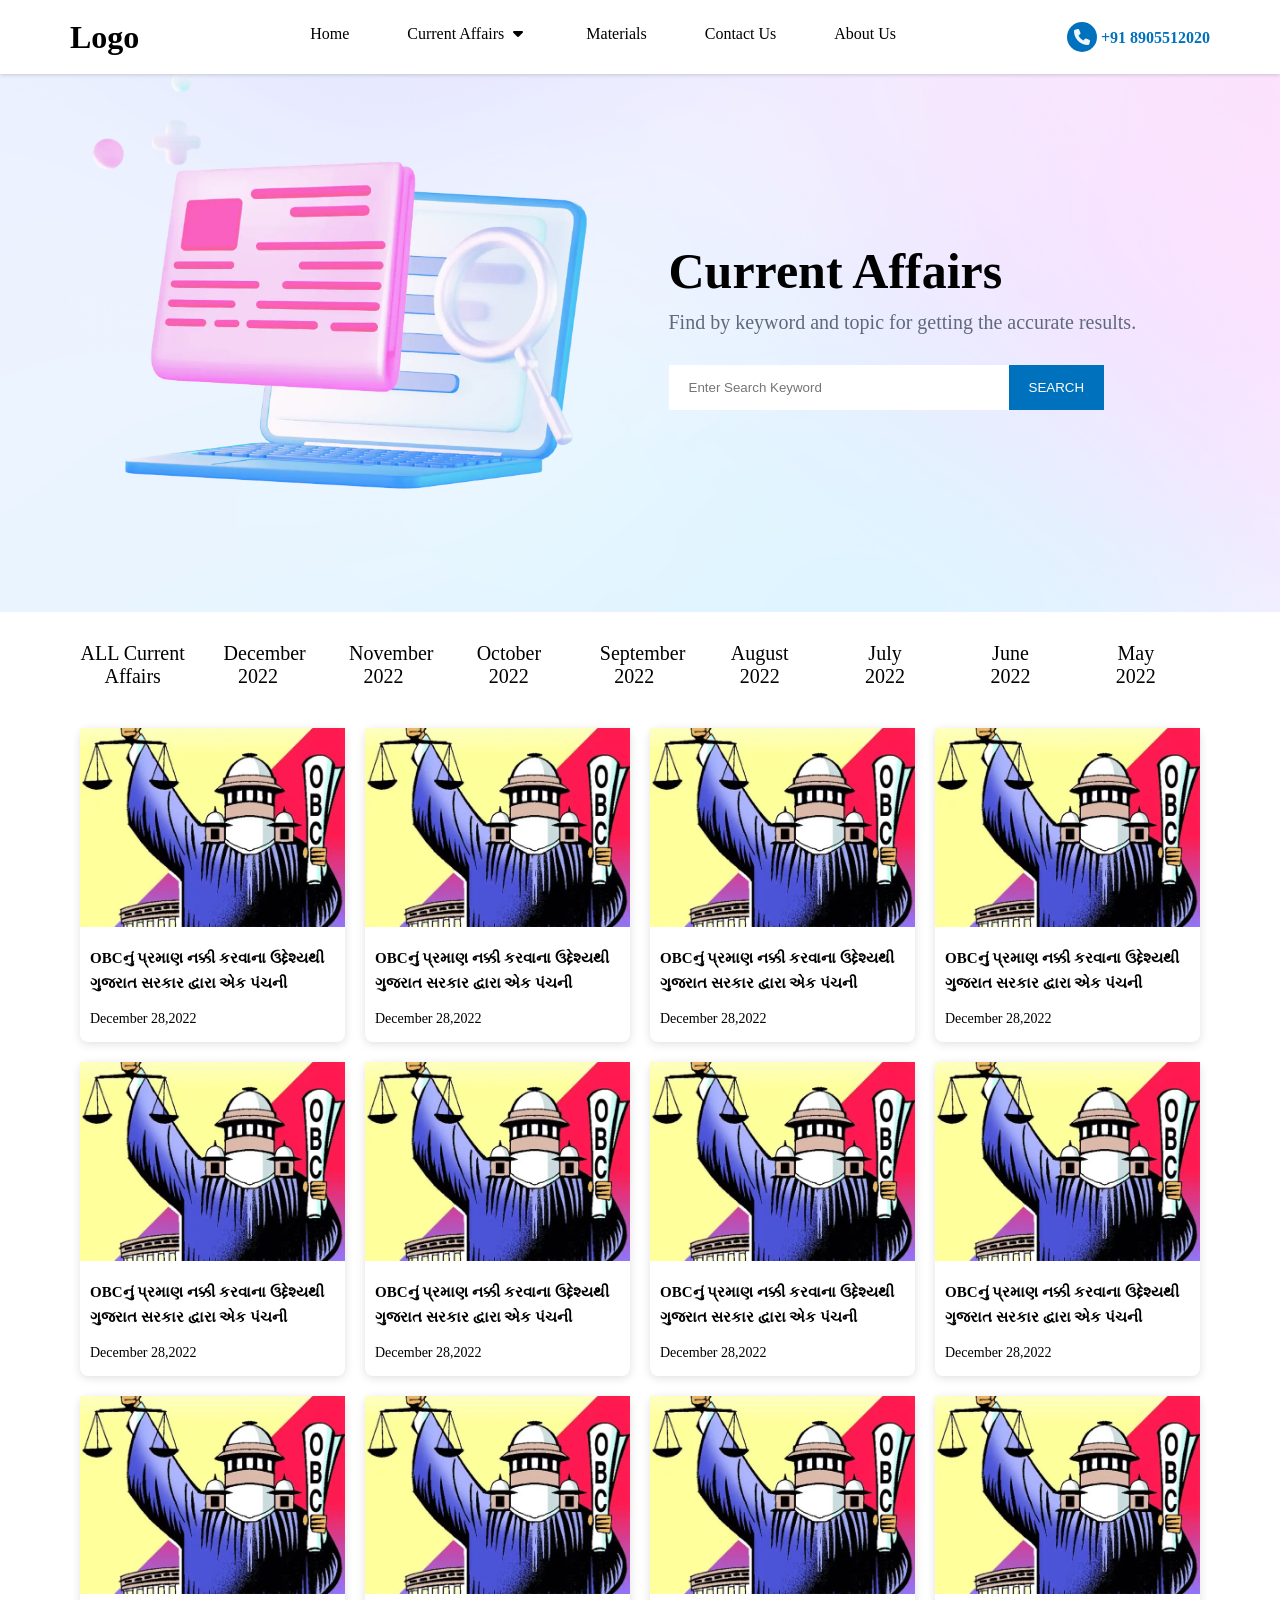
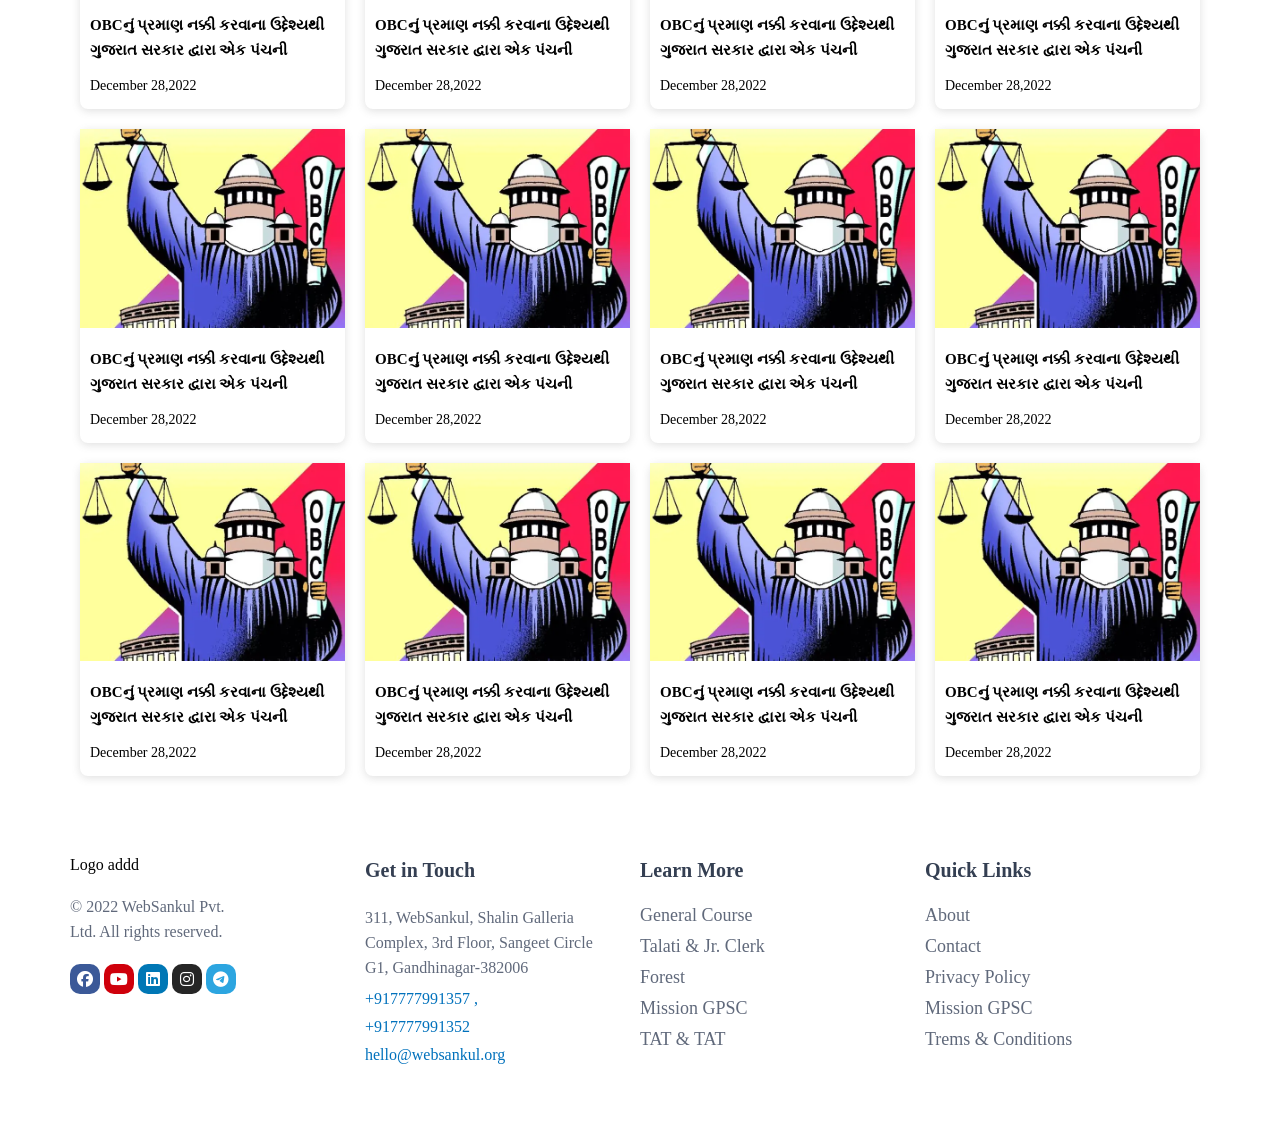
<file: Group_project/Institute_template/Current Affairs.html>
<!DOCTYPE html>
<html lang="en">

<head>
    <meta charset="UTF-8">
    <meta http-equiv="X-UA-Compatible" content="IE=edge">
    <meta name="viewport" content="width=device-width, initial-scale=1.0">
    <title>Current Affairs</title>
    <!-- google icon font -->
    <link rel="stylesheet"
        href="https://fonts.googleapis.com/css2?family=Material+Symbols+Outlined:opsz,wght,FILL,GRAD@48,400,0,0" />
    <!-- font awesome icon -->
    <link rel="stylesheet" href="https://cdnjs.cloudflare.com/ajax/libs/font-awesome/6.1.1/css/all.min.css"
        integrity="sha512-KfkfwYDsLkIlwQp6LFnl8zNdLGxu9YAA1QvwINks4PhcElQSvqcyVLLD9aMhXd13uQjoXtEKNosOWaZqXgel0g=="
        crossorigin="anonymous" referrerpolicy="no-referrer" />
    <link rel="stylesheet" href="assets/css/style.css">
</head>

<body>
    <header>
        <div class="container">
            <div class="row justify align-items">
                <div class="col">
                    <div class="logo">
                        <button class="bar"><i class="fa fa-2x fa-bars"></i></button>
                        <h1>Logo</h1>
                    </div>
                </div>
                <div class="col">
                    <div class="header_text">
                        <ul>
                            <li><a href="index.html">home</a></li>
                            <li class="dropdown"><a href="Current Affairs.html">Current Affairs <i
                                        class="fa-solid fa-caret-down"></i></a>
                                <ul class="dropdown-nav">
                                    <li><a href="#">Lawn Care</a></li>
                                    <li><a href="#">Walling &amp; Fencing</a></li>
                                    <li><a href="#">Landscape design</a></li>
                                    <li><a href="#">Grounds Maintenance</a></li>
                                </ul>
                            </li>
                            <li><a href="Materials.html">Materials</a></li>
                            <li><a href="contact.html">Contact Us</a></li>
                            <li><a href="about.html">About Us</a></li>
                        </ul>
                    </div>
                </div>
                <div class="col">
                    <div class="number">
                        <ul>
                            <li><a href="#"><i class="fa-solid fa-phone"></i></a></li>
                            <li><a href="#">+91 8905512020</a></li>
                        </ul>

                    </div>
                </div>
            </div>
        </div>
    </header>
    <div class="marging"></div>

    <!-- -------------- section 1 --------------  -->

    <section class="current_se_1">
        <div class="container">
            <div class="row align-items">
                <div class="col_50">
                    <div class="current_se1_img">
                        <img src="assets/img/current-affairs-1 (1).png" alt="">
                    </div>
                </div>
                <div class="col_50">
                    <div class="current_se1_text">
                        <h4>Current Affairs</h4>
                        <p>Find by keyword and topic for getting the accurate results.</p>
                        <div class="search">
                            <input type="text" placeholder="Enter Search Keyword">
                            <button>SEARCH</button>
                        </div>
                    </div>
                </div>
            </div>
        </div>
    </section>

    <!-- -------------- section 2 --------------  -->


    <section class="current_se_2">
        <div class="container">
            <div class="row align-items">

                <div class="col_1">
                    <div class="section_text ">
                        <a style="width: 90%;" href="#">ALL Current Affairs</a>
                    </div>
                </div>

                <div class="col_1">
                    <div class="section_text">
                        <a href="#">December 2022 </a>
                    </div>
                </div>

                <div class="col_1">
                    <div class="section_text">
                        <a href="#">November 2022</a>
                    </div>
                </div>
                <div class="col_1">
                    <div class="section_text">
                        <a href="#">October 2022</a>
                    </div>
                </div>
                <div class="col_1">
                    <div class="section_text">
                        <a href="#">September 2022</a>
                    </div>
                </div>
                <div class="col_1">
                    <div class="section_text">
                        <a href="#">August 2022</a>
                    </div>
                </div>
                <div class="col_1">
                    <div class="section_text">
                        <a href="#">July 2022</a>
                    </div>
                </div>
                <div class="col_1">
                    <div class="section_text">
                        <a href="#">June 2022</a>
                    </div>
                </div>
                <div class="col_1">
                    <div class="section_text">
                        <a href="#"> May 2022</a>
                    </div>
                </div>
            </div>
    </section>

    <!-- -------------- section 3 --------------  -->

    <section class="current_se_3">
        <div class="container">
            <div class="row">
                <div class="col_25">
                    <div class="current_affairs_card">
                        <img src="assets/img/obc.jpg.png" alt="">
                        <div class="se_3_text_pading">
                            <a href="#">OBCનું પ્રમાણ નક્કી કરવાના ઉદ્દેશ્યથી ગુજરાત સરકાર દ્વારા એક પંચની</a>
                            <p>December 28,2022</p>
                        </div>
                    </div>
                </div>
                <div class="col_25">
                    <div class="current_affairs_card">
                        <img src="assets/img/obc.jpg.png" alt="">
                        <div class="se_3_text_pading">
                            <a href="#">OBCનું પ્રમાણ નક્કી કરવાના ઉદ્દેશ્યથી ગુજરાત સરકાર દ્વારા એક પંચની</a>
                            <p>December 28,2022</p>
                        </div>
                    </div>
                </div>
                <div class="col_25">
                    <div class="current_affairs_card">
                        <img src="assets/img/obc.jpg.png" alt="">
                        <div class="se_3_text_pading">
                            <a href="#">OBCનું પ્રમાણ નક્કી કરવાના ઉદ્દેશ્યથી ગુજરાત સરકાર દ્વારા એક પંચની</a>
                            <p>December 28,2022</p>
                        </div>
                    </div>
                </div>
                <div class="col_25">
                    <div class="current_affairs_card">
                        <img src="assets/img/obc.jpg.png" alt="">
                        <div class="se_3_text_pading">
                            <a href="#">OBCનું પ્રમાણ નક્કી કરવાના ઉદ્દેશ્યથી ગુજરાત સરકાર દ્વારા એક પંચની</a>
                            <p>December 28,2022</p>
                        </div>
                    </div>
                </div>
                <div class="col_25">
                    <div class="current_affairs_card">
                        <img src="assets/img/obc.jpg.png" alt="">
                        <div class="se_3_text_pading">
                            <a href="#">OBCનું પ્રમાણ નક્કી કરવાના ઉદ્દેશ્યથી ગુજરાત સરકાર દ્વારા એક પંચની</a>
                            <p>December 28,2022</p>
                        </div>
                    </div>
                </div>
                <div class="col_25">
                    <div class="current_affairs_card">
                        <img src="assets/img/obc.jpg.png" alt="">
                        <div class="se_3_text_pading">
                            <a href="#">OBCનું પ્રમાણ નક્કી કરવાના ઉદ્દેશ્યથી ગુજરાત સરકાર દ્વારા એક પંચની</a>
                            <p>December 28,2022</p>
                        </div>
                    </div>
                </div>
                <div class="col_25">
                    <div class="current_affairs_card">
                        <img src="assets/img/obc.jpg.png" alt="">
                        <div class="se_3_text_pading">
                            <a href="#">OBCનું પ્રમાણ નક્કી કરવાના ઉદ્દેશ્યથી ગુજરાત સરકાર દ્વારા એક પંચની</a>
                            <p>December 28,2022</p>
                        </div>
                    </div>
                </div>
                <div class="col_25">
                    <div class="current_affairs_card">
                        <img src="assets/img/obc.jpg.png" alt="">
                        <div class="se_3_text_pading">
                            <a href="#">OBCનું પ્રમાણ નક્કી કરવાના ઉદ્દેશ્યથી ગુજરાત સરકાર દ્વારા એક પંચની</a>
                            <p>December 28,2022</p>
                        </div>
                    </div>
                </div>
                <div class="col_25">
                    <div class="current_affairs_card">
                        <img src="assets/img/obc.jpg.png" alt="">
                        <div class="se_3_text_pading">
                            <a href="#">OBCનું પ્રમાણ નક્કી કરવાના ઉદ્દેશ્યથી ગુજરાત સરકાર દ્વારા એક પંચની</a>
                            <p>December 28,2022</p>
                        </div>
                    </div>
                </div>
                <div class="col_25">
                    <div class="current_affairs_card">
                        <img src="assets/img/obc.jpg.png" alt="">
                        <div class="se_3_text_pading">
                            <a href="#">OBCનું પ્રમાણ નક્કી કરવાના ઉદ્દેશ્યથી ગુજરાત સરકાર દ્વારા એક પંચની</a>
                            <p>December 28,2022</p>
                        </div>
                    </div>
                </div>
                <div class="col_25">
                    <div class="current_affairs_card">
                        <img src="assets/img/obc.jpg.png" alt="">
                        <div class="se_3_text_pading">
                            <a href="#">OBCનું પ્રમાણ નક્કી કરવાના ઉદ્દેશ્યથી ગુજરાત સરકાર દ્વારા એક પંચની</a>
                            <p>December 28,2022</p>
                        </div>
                    </div>
                </div>
                <div class="col_25">
                    <div class="current_affairs_card">
                        <img src="assets/img/obc.jpg.png" alt="">
                        <div class="se_3_text_pading">
                            <a href="#">OBCનું પ્રમાણ નક્કી કરવાના ઉદ્દેશ્યથી ગુજરાત સરકાર દ્વારા એક પંચની</a>
                            <p>December 28,2022</p>
                        </div>
                    </div>
                </div>
                <div class="col_25">
                    <div class="current_affairs_card">
                        <img src="assets/img/obc.jpg.png" alt="">
                        <div class="se_3_text_pading">
                            <a href="#">OBCનું પ્રમાણ નક્કી કરવાના ઉદ્દેશ્યથી ગુજરાત સરકાર દ્વારા એક પંચની</a>
                            <p>December 28,2022</p>
                        </div>
                    </div>
                </div>
                <div class="col_25">
                    <div class="current_affairs_card">
                        <img src="assets/img/obc.jpg.png" alt="">
                        <div class="se_3_text_pading">
                            <a href="#">OBCનું પ્રમાણ નક્કી કરવાના ઉદ્દેશ્યથી ગુજરાત સરકાર દ્વારા એક પંચની</a>
                            <p>December 28,2022</p>
                        </div>
                    </div>
                </div>
                <div class="col_25">
                    <div class="current_affairs_card">
                        <img src="assets/img/obc.jpg.png" alt="">
                        <div class="se_3_text_pading">
                            <a href="#">OBCનું પ્રમાણ નક્કી કરવાના ઉદ્દેશ્યથી ગુજરાત સરકાર દ્વારા એક પંચની</a>
                            <p>December 28,2022</p>
                        </div>
                    </div>
                </div>
                <div class="col_25">
                    <div class="current_affairs_card">
                        <img src="assets/img/obc.jpg.png" alt="">
                        <div class="se_3_text_pading">
                            <a href="#">OBCનું પ્રમાણ નક્કી કરવાના ઉદ્દેશ્યથી ગુજરાત સરકાર દ્વારા એક પંચની</a>
                            <p>December 28,2022</p>
                        </div>
                    </div>
                </div>
                <div class="col_25">
                    <div class="current_affairs_card">
                        <img src="assets/img/obc.jpg.png" alt="">
                        <div class="se_3_text_pading">
                            <a href="#">OBCનું પ્રમાણ નક્કી કરવાના ઉદ્દેશ્યથી ગુજરાત સરકાર દ્વારા એક પંચની</a>
                            <p>December 28,2022</p>
                        </div>
                    </div>
                </div>
                <div class="col_25">
                    <div class="current_affairs_card">
                        <img src="assets/img/obc.jpg.png" alt="">
                        <div class="se_3_text_pading">
                            <a href="#">OBCનું પ્રમાણ નક્કી કરવાના ઉદ્દેશ્યથી ગુજરાત સરકાર દ્વારા એક પંચની</a>
                            <p>December 28,2022</p>
                        </div>
                    </div>
                </div>
                <div class="col_25">
                    <div class="current_affairs_card">
                        <img src="assets/img/obc.jpg.png" alt="">
                        <div class="se_3_text_pading">
                            <a href="#">OBCનું પ્રમાણ નક્કી કરવાના ઉદ્દેશ્યથી ગુજરાત સરકાર દ્વારા એક પંચની</a>
                            <p>December 28,2022</p>
                        </div>
                    </div>
                </div>
                <div class="col_25">
                    <div class="current_affairs_card">
                        <img src="assets/img/obc.jpg.png" alt="">
                        <div class="se_3_text_pading">
                            <a href="#">OBCનું પ્રમાણ નક્કી કરવાના ઉદ્દેશ્યથી ગુજરાત સરકાર દ્વારા એક પંચની</a>
                            <p>December 28,2022</p>
                        </div>
                    </div>
                </div>
            </div>
        </div>
    </section>



    <footer class="footer_sec">
        <div class="container">
            <div class="row">
                <div class="col_25 f_ma">
                    <div class="logo_img">
                        Logo addd
                        <!-- <img src="" alt=""> -->
                    </div>
                    <div class="logo_text">
                        <p>© 2022 WebSankul Pvt. Ltd. All rights reserved.</p>
                    </div>

                    <div class="logo_icon">
                        <a href="#"><i class="fa-brands fa-facebook foot_facebook"></i></a>
                        <a href="#"><i class="fa-brands fa-youtube  foot_youtube"></i></a>
                        <a href="#"><i class="fa-brands fa-linkedin  foot_linkedin"></i></a>
                        <a href="#"><i class="fa-brands fa-instagram  foot_instagram"></i></a>
                        <a href="#"><i class="fa-brands fa-telegram  foot_telegram "></i></a>
                    </div>
                </div>


                <div class="col_25 f_ma">
                    <div class="footer_text">
                        <h3> Get in Touch</h3>
                        <p>311, WebSankul, Shalin Galleria Complex, 3rd Floor, Sangeet Circle G1, Gandhinagar-382006</p>
                        <a href="tel:+917777991357 ">+917777991357 ,</a>
                        <a href="tel:+917777991352">+917777991352</a>
                        <a href="mail:hello@websankul.org">hello@websankul.org</a>
                    </div>

                </div>

                <div class="col_25 f_ma">
                    <div class="footer_list ">
                        <h3>Learn More</h3>

                        <div class="f_list">
                            <ul>
                                <li><a href="#">General Course</a></li>
                                <li><a href="#">Talati & Jr. Clerk</a></li>
                                <li><a href="#">Forest</a></li>
                                <li><a href="#">Mission GPSC</a></li>
                                <li><a href="#">TAT & TAT</a></li>
                            </ul>
                        </div>

                    </div>
                </div>
                <div class="col_25 f_ma">
                    <div class="footer_list ">
                        <h3>Quick Links</h3>

                        <div class="f_list">
                            <ul>
                                <li><a href="#">about</a></li>
                                <li><a href="#">contact</a></li>
                                <li><a href="Privacy.html">privacy policy </a></li>
                                <li><a href="#">Mission GPSC</a></li>
                                <li><a href="Conditions.html">trems & conditions </a></li>
                            </ul>
                        </div>

                    </div>
                </div>
            </div>
        </div>
    </footer>
    <script src="https://cdnjs.cloudflare.com/ajax/libs/jquery/2.1.3/jquery.min.js "></script>
    <script src="assets/js/custom.js"></script>
</body>

</html>
</file>
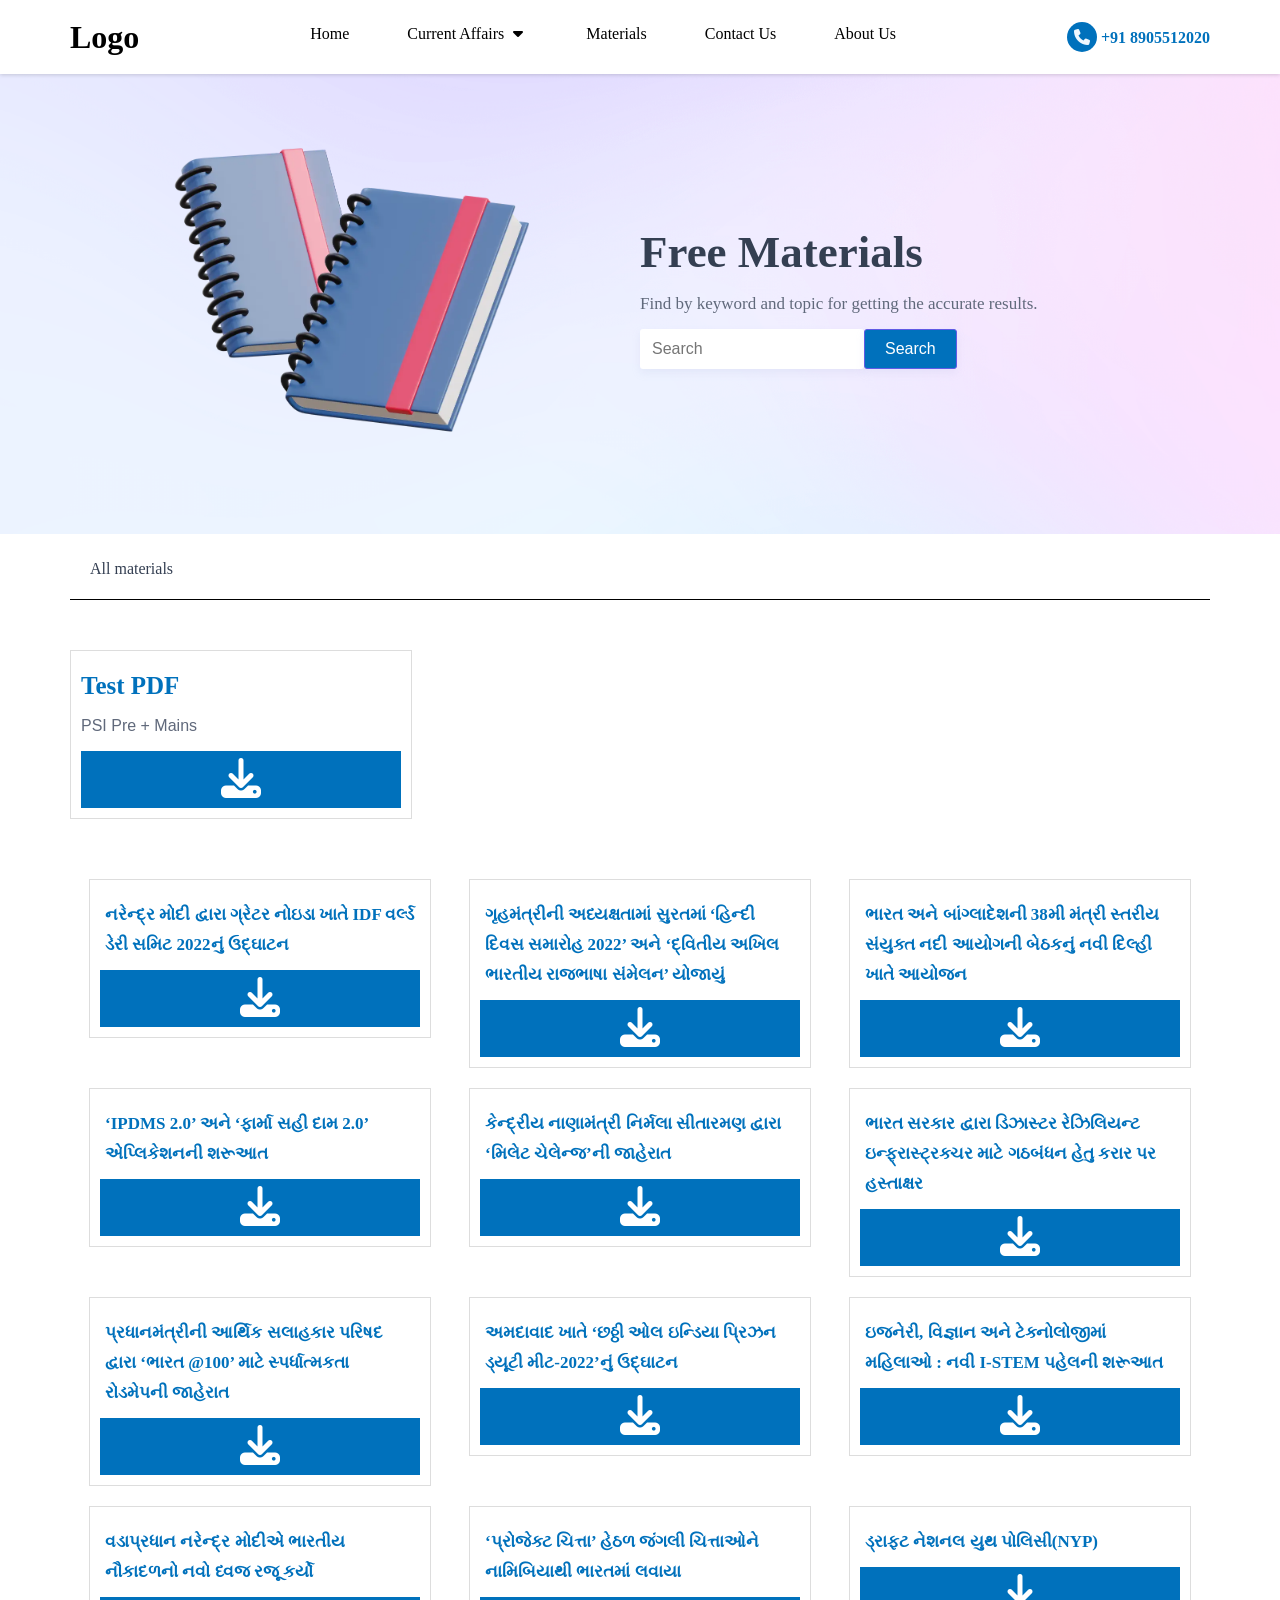
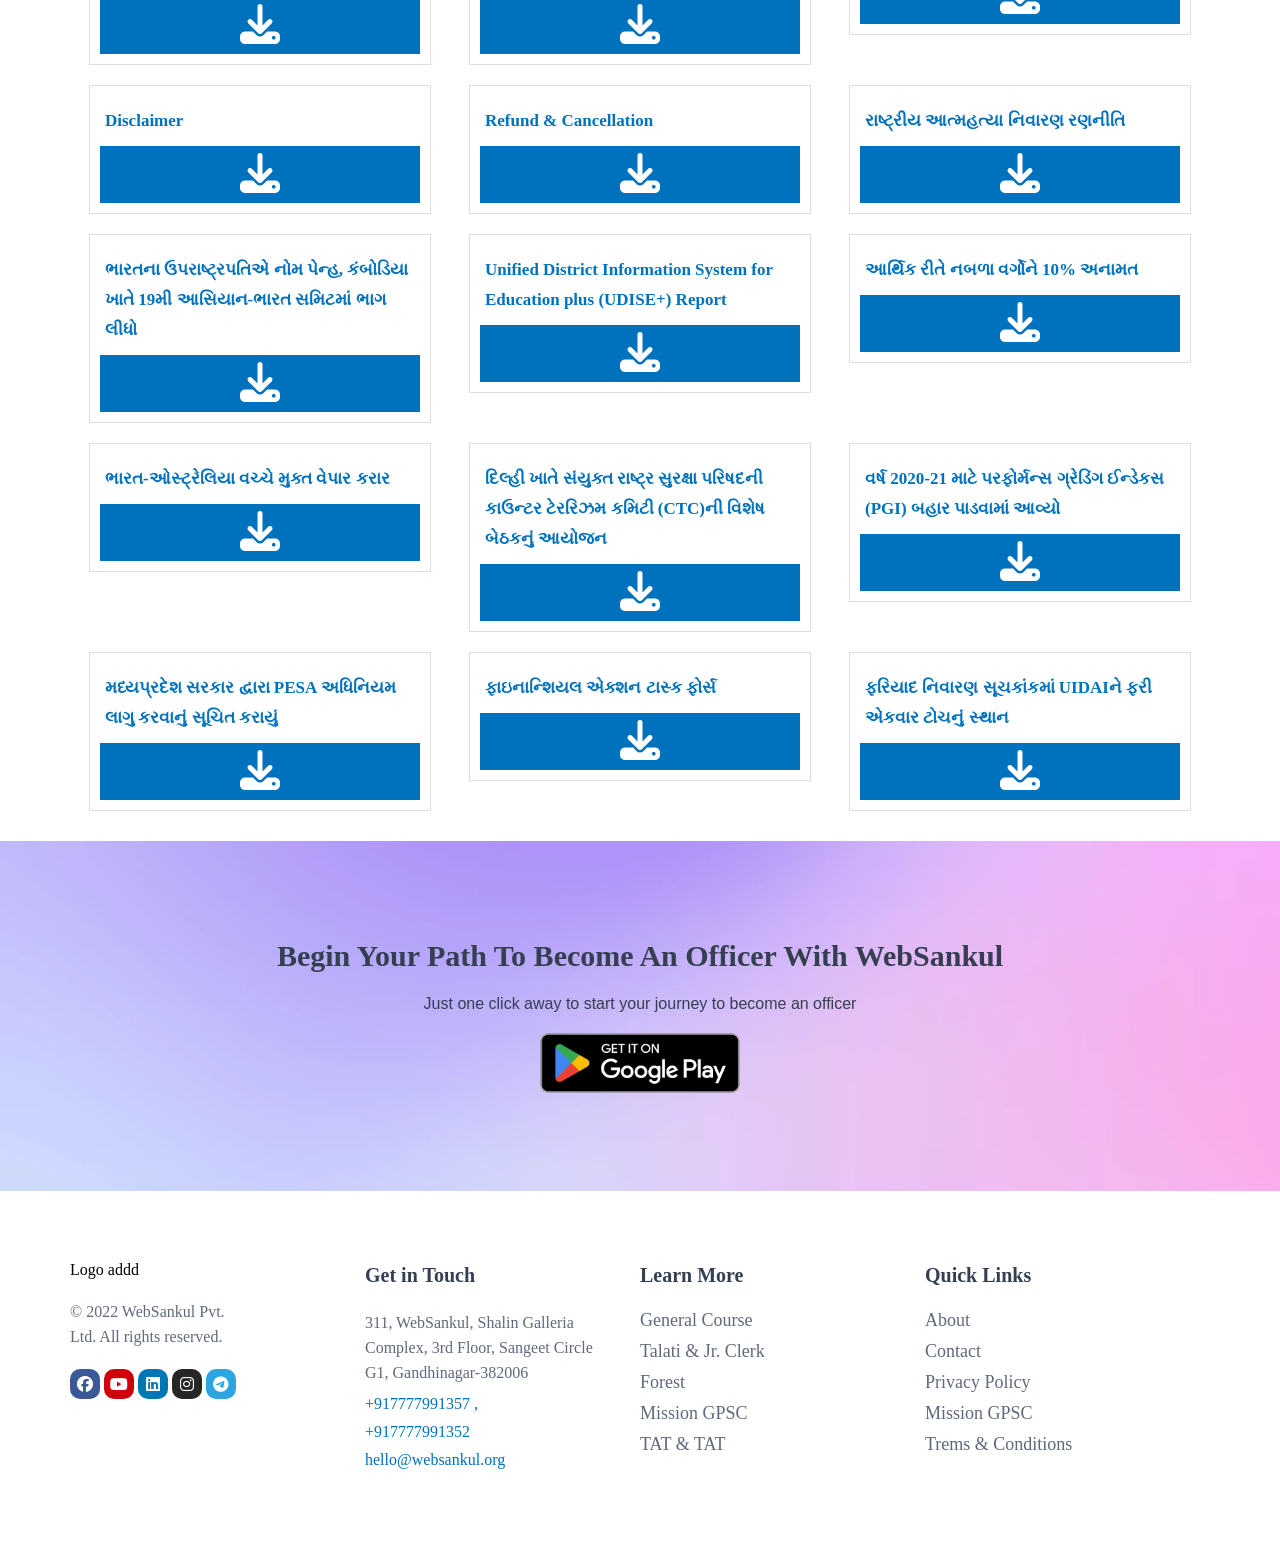
<file: Group_project/Institute_template/Materials.html>
<!DOCTYPE html>
<html lang="en">

<head>
    <meta charset="UTF-8">
    <meta http-equiv="X-UA-Compatible" content="IE=edge">
    <meta name="viewport" content="width=device-width, initial-scale=1.0">
    <title>Materials</title>
    <link rel="stylesheet" href="https://cdnjs.cloudflare.com/ajax/libs/font-awesome/6.2.1/css/all.min.css"
        integrity="sha512-MV7K8+y+gLIBoVD59lQIYicR65iaqukzvf/nwasF0nqhPay5w/9lJmVM2hMDcnK1OnMGCdVK+iQrJ7lzPJQd1w=="
        crossorigin="anonymous" referrerpolicy="no-referrer" />
    <link rel="stylesheet" href="assets/css/style.css">
</head>

<body>

    <header>
        <div class="container">
            <div class="row justify align-items">
                <div class="col">
                    <div class="logo">
                        <button class="bar"><i class="fa fa-2x fa-bars"></i></button>
                        <h1>Logo</h1>
                    </div>
                </div>
                <div class="col">
                    <div class="header_text">
                        <ul>
                            <li><a href="index.html">home</a></li>
                            <li class="dropdown"><a href="Current Affairs.html">Current Affairs <i
                                        class="fa-solid fa-caret-down"></i></a>
                                <ul class="dropdown-nav">
                                    <li><a href="#">Lawn Care</a></li>
                                    <li><a href="#">Walling &amp; Fencing</a></li>
                                    <li><a href="#">Landscape design</a></li>
                                    <li><a href="#">Grounds Maintenance</a></li>
                                </ul>
                            </li>
                            <li><a href="Materials.html">Materials</a></li>
                            <li><a href="contact.html">Contact Us</a></li>
                            <li><a href="about.html">About Us</a></li>
                        </ul>
                    </div>
                </div>
                <div class="col">
                    <div class="number">
                        <ul>
                            <li><a href="#"><i class="fa-solid fa-phone"></i></a></li>
                            <li><a href="#">+91 8905512020</a></li>
                        </ul>

                    </div>
                </div>
            </div>
        </div>
    </header>
    <div class="marging"></div>

    <section class="m_sec_1">
        <div class="container">
            <div class="row align-items">
                <div class="col_50">
                    <div class="materials_img">
                        <img src="assets/img/img/Group-47609.png" alt="">
                    </div>
                </div>
                <div class="col_50">
                    <div class="materials_text">
                        <h2>Free Materials</h2>
                        <h3> Find by keyword and topic for getting the accurate results. </h3>
                        <form action="" class="mit_form">
                            <input type="search" class="search_field " placeholder="Search" value="" name="">
                            <button class="search_submit">Search</button>
                        </form>
                    </div>
                </div>

            </div>
        </div>

    </section>


    <section class="m_sec_2">
        <div class="container">
            <div class="row">
                <div class="col_12">
                    <div class="all_mat">
                        <p><a href="#">All materials</a></p>
                    </div>
                </div>
            </div>

            <div class="row  pdf">
                <div class="col_30" style="margin: 0;">
                    <div class="pdf_box">
                        <div class="row align-items">
                            <div class="col_80">
                                <div class="pdf_text">
                                    <h3><a href="https://websankul.com">Test PDF</a></h3>
                                    <p class="elementor-icon-box-description"><span>PSI Pre + Mains</span></p>
                                </div>
                            </div>
                            <div class="col_20">
                                <div class="pdf_icons">
                                    <p><i class="fa-solid fa-download"></i></p>
                                </div>
                            </div>
                        </div>
                    </div>
                </div>
            </div>

            <div class="row  justify">
                <div class="col_30">
                    <div class="pdf_box">
                        <div class="row align-items">
                            <div class="col_80">
                                <div class="pdf_text">
                                    <h3><span>નરેન્દ્ર મોદી દ્વારા ગ્રેટર નોઇડા ખાતે IDF વર્લ્ડ ડેરી સમિટ 2022નું
                                            ઉદ્ઘાટન</span></h3>
                                </div>
                            </div>
                            <div class="col_20">
                                <div class="pdf_icons">
                                    <p><i class="fa-solid fa-download"></i></p>
                                </div>
                            </div>
                        </div>
                    </div>
                </div>
                <div class="col_30">
                    <div class="pdf_box">
                        <div class="row align-items">
                            <div class="col_80">
                                <div class="pdf_text">
                                    <h3><span>ગૃહમંત્રીની અધ્યક્ષતામાં સુરતમાં ‘હિન્દી દિવસ સમારોહ 2022’ અને ‘દ્વિતીય
                                            અખિલ ભારતીય રાજભાષા સંમેલન’ યોજાયું</span></h3>
                                </div>
                            </div>
                            <div class="col_20">
                                <div class="pdf_icons">
                                    <p><i class="fa-solid fa-download"></i></p>
                                </div>
                            </div>
                        </div>
                    </div>
                </div>
                <div class="col_30">
                    <div class="pdf_box">
                        <div class="row align-items">
                            <div class="col_80">
                                <div class="pdf_text">
                                    <h3><span>ભારત અને બાંગ્લાદેશની 38મી મંત્રી સ્તરીય સંયુક્ત નદી આયોગની બેઠકનું નવી
                                            દિલ્હી ખાતે આયોજન</span></h3>
                                </div>
                            </div>
                            <div class="col_20">
                                <div class="pdf_icons">
                                    <p><i class="fa-solid fa-download"></i></p>
                                </div>
                            </div>
                        </div>
                    </div>
                </div>
            </div>
            <div class="row justify">
                <div class="col_30">
                    <div class="pdf_box">
                        <div class="row align-items">
                            <div class="col_80">
                                <div class="pdf_text">
                                    <h3><span>‘IPDMS 2.0’ અને ‘ફાર્મા સહી દામ 2.0’ એપ્લિકેશનની શરૂઆત</span></h3>
                                </div>
                            </div>
                            <div class="col_20">
                                <div class="pdf_icons">
                                    <p><i class="fa-solid fa-download"></i></p>
                                </div>
                            </div>
                        </div>
                    </div>
                </div>
                <div class="col_30">
                    <div class="pdf_box">
                        <div class="row align-items">
                            <div class="col_80">
                                <div class="pdf_text">
                                    <h3><span>કેન્દ્રીય નાણામંત્રી નિર્મલા સીતારમણ દ્વારા ‘મિલેટ ચેલેન્જ’ની
                                            જાહેરાત</span></h3>
                                </div>
                            </div>
                            <div class="col_20">
                                <div class="pdf_icons">
                                    <p><i class="fa-solid fa-download"></i></p>
                                </div>
                            </div>
                        </div>
                    </div>
                </div>
                <div class="col_30">
                    <div class="pdf_box">
                        <div class="row align-items">
                            <div class="col_80">
                                <div class="pdf_text">
                                    <h3><span>ભારત સરકાર દ્વારા ડિઝાસ્ટર રેઝિલિયન્ટ ઇન્ફ્રાસ્ટ્રક્ચર માટે ગઠબંધન હેતુ
                                            કરાર પર હસ્તાક્ષર</span></h3>
                                </div>
                            </div>
                            <div class="col_20">
                                <div class="pdf_icons">
                                    <p><i class="fa-solid fa-download"></i></p>
                                </div>
                            </div>
                        </div>
                    </div>
                </div>
            </div>
            <div class="row justify">
                <div class="col_30">
                    <div class="pdf_box">
                        <div class="row align-items">
                            <div class="col_80">
                                <div class="pdf_text">
                                    <h3><span>પ્રધાનમંત્રીની આર્થિક સલાહકાર પરિષદ દ્વારા ‘ભારત @100’ માટે સ્પર્ધાત્મકતા
                                            રોડમેપની જાહેરાત</span></h3>
                                </div>
                            </div>
                            <div class="col_20">
                                <div class="pdf_icons">
                                    <p><i class="fa-solid fa-download"></i></p>
                                </div>
                            </div>
                        </div>
                    </div>
                </div>
                <div class="col_30">
                    <div class="pdf_box">
                        <div class="row align-items">
                            <div class="col_80">
                                <div class="pdf_text">
                                    <h3><span>અમદાવાદ ખાતે ‘છઠ્ઠી ઓલ ઇન્ડિયા પ્રિઝન ડ્યૂટી મીટ-2022’નું ઉદ્ઘાટન</span>
                                    </h3>
                                </div>
                            </div>
                            <div class="col_20">
                                <div class="pdf_icons">
                                    <p><i class="fa-solid fa-download"></i></p>
                                </div>
                            </div>
                        </div>
                    </div>
                </div>
                <div class="col_30">
                    <div class="pdf_box">
                        <div class="row align-items">
                            <div class="col_80">
                                <div class="pdf_text">
                                    <h3><span>ઇજનેરી, વિજ્ઞાન અને ટેક્નોલોજીમાં મહિલાઓ : નવી I-STEM પહેલની શરૂઆત</span>
                                    </h3>
                                </div>
                            </div>
                            <div class="col_20">
                                <div class="pdf_icons">
                                    <p><i class="fa-solid fa-download"></i></p>
                                </div>
                            </div>
                        </div>
                    </div>
                </div>
            </div>
            <div class="row justify">
                <div class="col_30">
                    <div class="pdf_box">
                        <div class="row align-items">
                            <div class="col_80">
                                <div class="pdf_text">
                                    <h3><span>વડાપ્રધાન નરેન્દ્ર મોદીએ ભારતીય નૌકાદળનો નવો ધ્વજ રજૂ કર્યો</span></h3>
                                </div>
                            </div>
                            <div class="col_20">
                                <div class="pdf_icons">
                                    <p><i class="fa-solid fa-download"></i></p>
                                </div>
                            </div>
                        </div>
                    </div>
                </div>
                <div class="col_30">
                    <div class="pdf_box">
                        <div class="row align-items">
                            <div class="col_80">
                                <div class="pdf_text">
                                    <h3><span>‘પ્રોજેક્ટ ચિત્તા’ હેઠળ જંગલી ચિત્તાઓને નામિબિયાથી ભારતમાં લવાયા</span>
                                    </h3>
                                </div>
                            </div>
                            <div class="col_20">
                                <div class="pdf_icons">
                                    <p><i class="fa-solid fa-download"></i></p>
                                </div>
                            </div>
                        </div>
                    </div>
                </div>
                <div class="col_30">
                    <div class="pdf_box">
                        <div class="row align-items">
                            <div class="col_80">
                                <div class="pdf_text">
                                    <h3><span>ડ્રાફ્ટ નેશનલ યુથ પોલિસી(NYP)</span>
                                    </h3>
                                </div>
                            </div>
                            <div class="col_20">
                                <div class="pdf_icons">
                                    <p><i class="fa-solid fa-download"></i></p>
                                </div>
                            </div>
                        </div>
                    </div>
                </div>
            </div>
            <div class="row justify">
                <div class="col_30">
                    <div class="pdf_box">
                        <div class="row align-items">
                            <div class="col_80">
                                <div class="pdf_text">
                                    <h3><span>Disclaimer</span></h3>
                                </div>
                            </div>
                            <div class="col_20">
                                <div class="pdf_icons">
                                    <p><i class="fa-solid fa-download"></i></p>
                                </div>
                            </div>
                        </div>
                    </div>
                </div>
                <div class="col_30">
                    <div class="pdf_box">
                        <div class="row align-items">
                            <div class="col_80">
                                <div class="pdf_text">
                                    <h3><span>Refund &amp; Cancellation</span>
                                    </h3>
                                </div>
                            </div>
                            <div class="col_20">
                                <div class="pdf_icons">
                                    <p><i class="fa-solid fa-download"></i></p>
                                </div>
                            </div>
                        </div>
                    </div>
                </div>
                <div class="col_30">
                    <div class="pdf_box">
                        <div class="row align-items">
                            <div class="col_80">
                                <div class="pdf_text">
                                    <h3><span>રાષ્ટ્રીય આત્મહત્યા નિવારણ રણનીતિ</span>
                                    </h3>
                                </div>
                            </div>
                            <div class="col_20">
                                <div class="pdf_icons">
                                    <p><i class="fa-solid fa-download"></i></p>
                                </div>
                            </div>
                        </div>
                    </div>
                </div>
            </div>
            <div class="row justify">
                <div class="col_30">
                    <div class="pdf_box">
                        <div class="row align-items">
                            <div class="col_80">
                                <div class="pdf_text">
                                    <h3><span>ભારતના ઉપરાષ્ટ્રપતિએ નોમ પેન્હ, કંબોડિયા ખાતે 19મી આસિયાન-ભારત સમિટમાં ભાગ
                                            લીધો</span></h3>
                                </div>
                            </div>
                            <div class="col_20">
                                <div class="pdf_icons">
                                    <p><i class="fa-solid fa-download"></i></p>
                                </div>
                            </div>
                        </div>
                    </div>
                </div>
                <div class="col_30">
                    <div class="pdf_box">
                        <div class="row align-items">
                            <div class="col_80">
                                <div class="pdf_text">
                                    <h3><span>Unified District Information System for Education plus (UDISE+)
                                            Report</span>
                                    </h3>
                                </div>
                            </div>
                            <div class="col_20">
                                <div class="pdf_icons">
                                    <p><i class="fa-solid fa-download"></i></p>
                                </div>
                            </div>
                        </div>
                    </div>
                </div>
                <div class="col_30">
                    <div class="pdf_box">
                        <div class="row align-items">
                            <div class="col_80">
                                <div class="pdf_text">
                                    <h3><span>આર્થિક રીતે નબળા વર્ગોને 10% અનામત</span>
                                    </h3>
                                </div>
                            </div>
                            <div class="col_20">
                                <div class="pdf_icons">
                                    <p><i class="fa-solid fa-download"></i></p>
                                </div>
                            </div>
                        </div>
                    </div>
                </div>
            </div>
            <div class="row justify">
                <div class="col_30">
                    <div class="pdf_box">
                        <div class="row align-items">
                            <div class="col_80">
                                <div class="pdf_text">
                                    <h3><span>ભારત-ઓસ્ટ્રેલિયા વચ્ચે મુક્ત વેપાર કરાર</span></h3>
                                </div>
                            </div>
                            <div class="col_20">
                                <div class="pdf_icons">
                                    <p><i class="fa-solid fa-download"></i></p>
                                </div>
                            </div>
                        </div>
                    </div>
                </div>
                <div class="col_30">
                    <div class="pdf_box">
                        <div class="row align-items">
                            <div class="col_80">
                                <div class="pdf_text">
                                    <h3><span>દિલ્હી ખાતે સંયુક્ત રાષ્ટ્ર સુરક્ષા પરિષદની કાઉન્ટર ટેરરિઝમ કમિટી (CTC)ની
                                            વિશેષ બેઠકનું આયોજન</span>
                                    </h3>
                                </div>
                            </div>
                            <div class="col_20">
                                <div class="pdf_icons">
                                    <p><i class="fa-solid fa-download"></i></p>
                                </div>
                            </div>
                        </div>
                    </div>
                </div>
                <div class="col_30">
                    <div class="pdf_box">
                        <div class="row align-items">
                            <div class="col_80">
                                <div class="pdf_text">
                                    <h3><span>વર્ષ 2020-21 માટે પરફોર્મન્સ ગ્રેડિંગ ઈન્ડેકસ (PGI) બહાર પાડવામાં
                                            આવ્યો</span>
                                    </h3>
                                </div>
                            </div>
                            <div class="col_20">
                                <div class="pdf_icons">
                                    <p><i class="fa-solid fa-download"></i></p>
                                </div>
                            </div>
                        </div>
                    </div>
                </div>
            </div>
            <div class="row justify">
                <div class="col_30">
                    <div class="pdf_box">
                        <div class="row align-items">
                            <div class="col_80">
                                <div class="pdf_text">
                                    <h3><span>મધ્યપ્રદેશ સરકાર દ્વારા PESA અધિનિયમ લાગુ કરવાનું સૂચિત કરાયું</span>
                                    </h3>
                                </div>
                            </div>
                            <div class="col_20">
                                <div class="pdf_icons">
                                    <p><i class="fa-solid fa-download"></i></p>
                                </div>
                            </div>
                        </div>
                    </div>
                </div>
                <div class="col_30">
                    <div class="pdf_box">
                        <div class="row align-items">
                            <div class="col_80">
                                <div class="pdf_text">
                                    <h3><span>ફાઇનાન્શિયલ એક્શન ટાસ્ક ફોર્સ&nbsp;</span>
                                    </h3>
                                </div>
                            </div>
                            <div class="col_20">
                                <div class="pdf_icons">
                                    <p><i class="fa-solid fa-download"></i></p>
                                </div>
                            </div>
                        </div>
                    </div>
                </div>
                <div class="col_30">
                    <div class="pdf_box">
                        <div class="row align-items">
                            <div class="col_80">
                                <div class="pdf_text">
                                    <h3><span>ફરિયાદ નિવારણ સૂચકાંકમાં UIDAIને ફરી એકવાર ટોચનું સ્થાન</span></h3>
                                </div>
                            </div>
                            <div class="col_20">
                                <div class="pdf_icons">
                                    <p><i class="fa-solid fa-download"></i></p>
                                </div>
                            </div>
                        </div>
                    </div>
                </div>
            </div>
        </div>
    </section>

    <section class="sec_6">
        <div class="container">
            <div class="row">
                <div class="col_12">
                    <div class="path">
                        <h3>Begin Your Path To Become an Officer With WebSankul</h3>
                        <p>Just one click away to start your journey to become an officer</p>
                        <div class="play">
                            <img src="assets/img/img/google-play-badge.png" alt="">
                        </div>
                    </div>
                </div>
            </div>
        </div>
    </section>


    <footer class="footer_sec">
        <div class="container">
            <div class="row">
                <div class="col_25 f_ma">
                    <div class="logo_img">
                        Logo addd
                        <!-- <img src="" alt=""> -->
                    </div>
                    <div class="logo_text">
                        <p>© 2022 WebSankul Pvt. Ltd. All rights reserved.</p>
                    </div>

                    <div class="logo_icon">
                        <a href="#"><i class="fa-brands fa-facebook foot_facebook"></i></a>
                        <a href="#"><i class="fa-brands fa-youtube  foot_youtube"></i></a>
                        <a href="#"><i class="fa-brands fa-linkedin  foot_linkedin"></i></a>
                        <a href="#"><i class="fa-brands fa-instagram  foot_instagram"></i></a>
                        <a href="#"><i class="fa-brands fa-telegram  foot_telegram "></i></a>
                    </div>
                </div>


                <div class="col_25 f_ma">
                    <div class="footer_text">
                        <h3> Get in Touch</h3>
                        <p>311, WebSankul, Shalin Galleria Complex, 3rd Floor, Sangeet Circle G1, Gandhinagar-382006</p>
                        <a href="tel:+917777991357 ">+917777991357 ,</a>
                        <a href="tel:+917777991352">+917777991352</a>
                        <a href="mail:hello@websankul.org">hello@websankul.org</a>
                    </div>

                </div>

                <div class="col_25 f_ma">
                    <div class="footer_list ">
                        <h3>Learn More</h3>

                        <div class="f_list">
                            <ul>
                                <li><a href="#">General Course</a></li>
                                <li><a href="#">Talati & Jr. Clerk</a></li>
                                <li><a href="#">Forest</a></li>
                                <li><a href="#">Mission GPSC</a></li>
                                <li><a href="#">TAT & TAT</a></li>
                            </ul>
                        </div>

                    </div>
                </div>
                <div class="col_25 f_ma">
                    <div class="footer_list ">
                        <h3>Quick Links</h3>

                        <div class="f_list">
                            <ul>
                                <li><a href="#">about</a></li>
                                <li><a href="#">contact</a></li>
                                <li><a href="Privacy.html">privacy policy </a></li>
                                <li><a href="#">Mission GPSC</a></li>
                                <li><a href="Conditions.html">trems & conditions </a></li>
                            </ul>
                        </div>

                    </div>
                </div>
            </div>
        </div>
    </footer>
    <script src="https://cdnjs.cloudflare.com/ajax/libs/jquery/2.1.3/jquery.min.js "></script>
    <script src="assets/js/custom.js" defer></script>

</body>

</html>
</file>
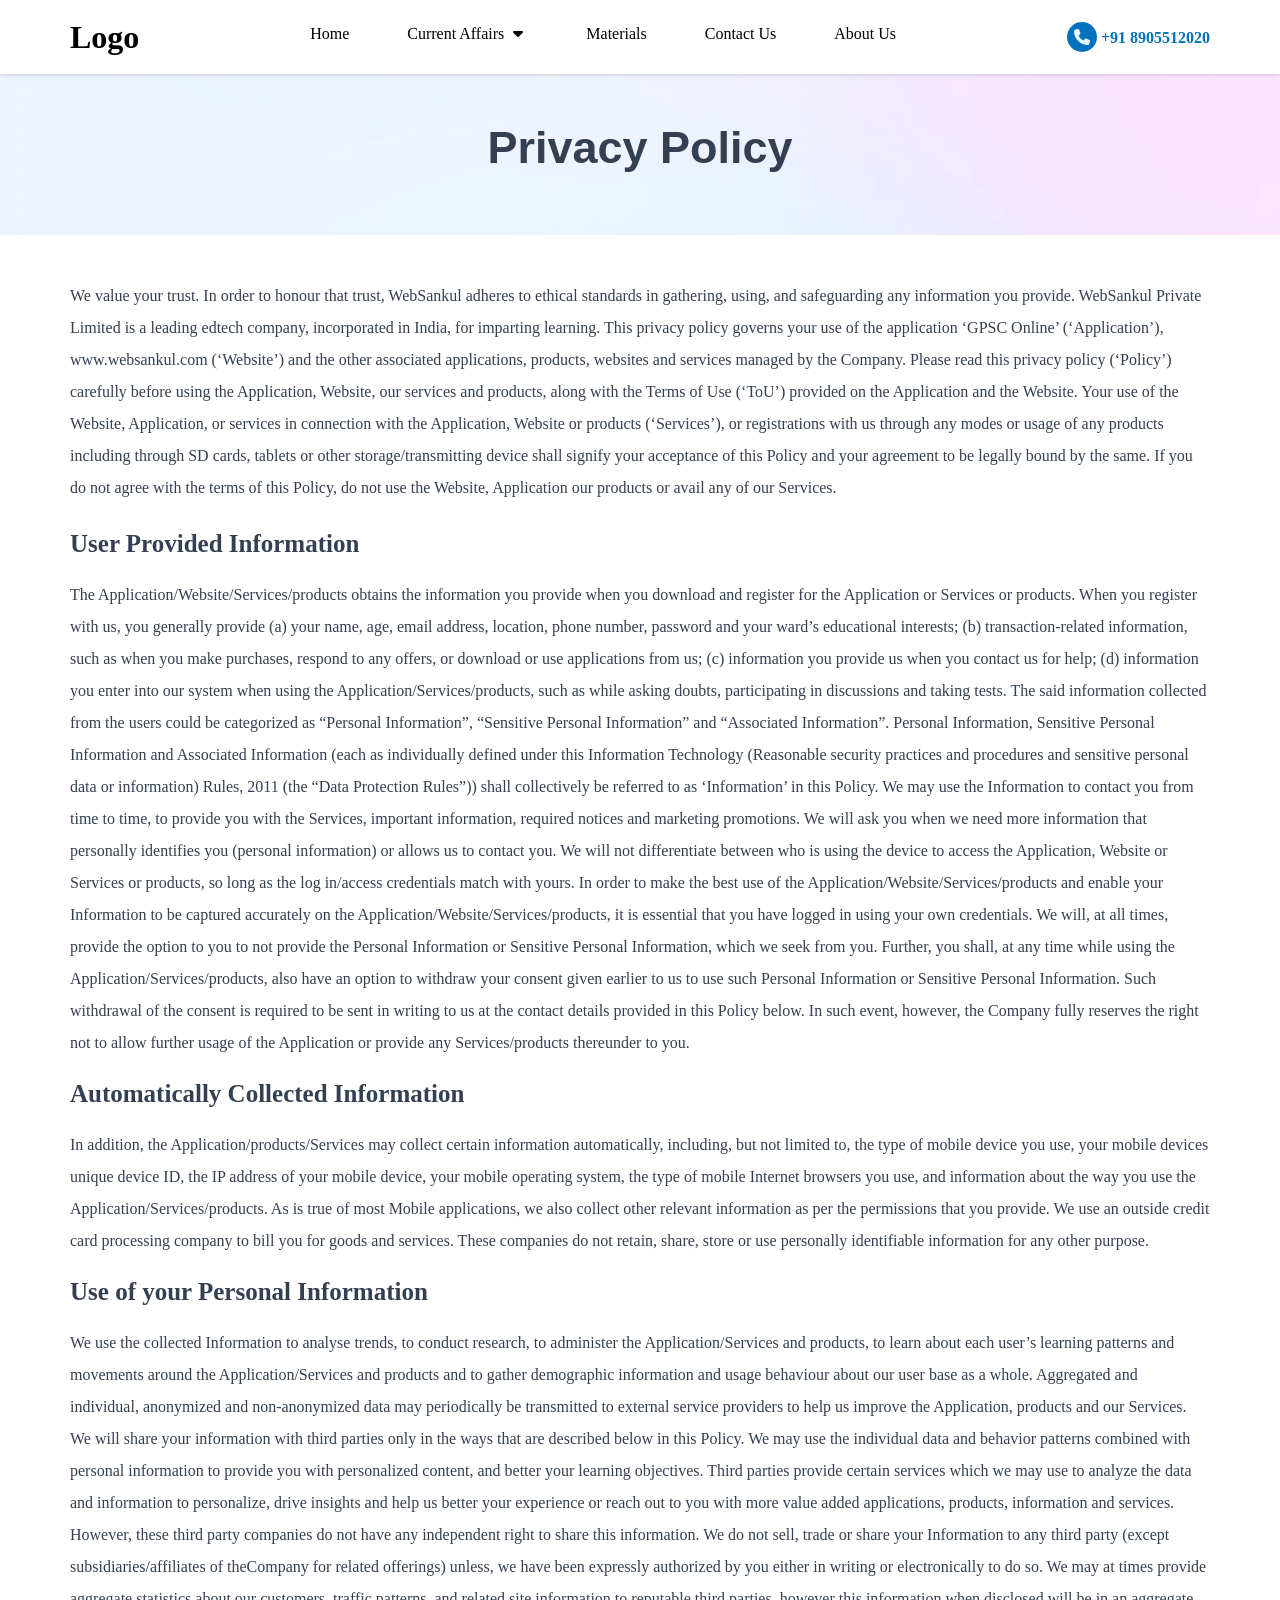
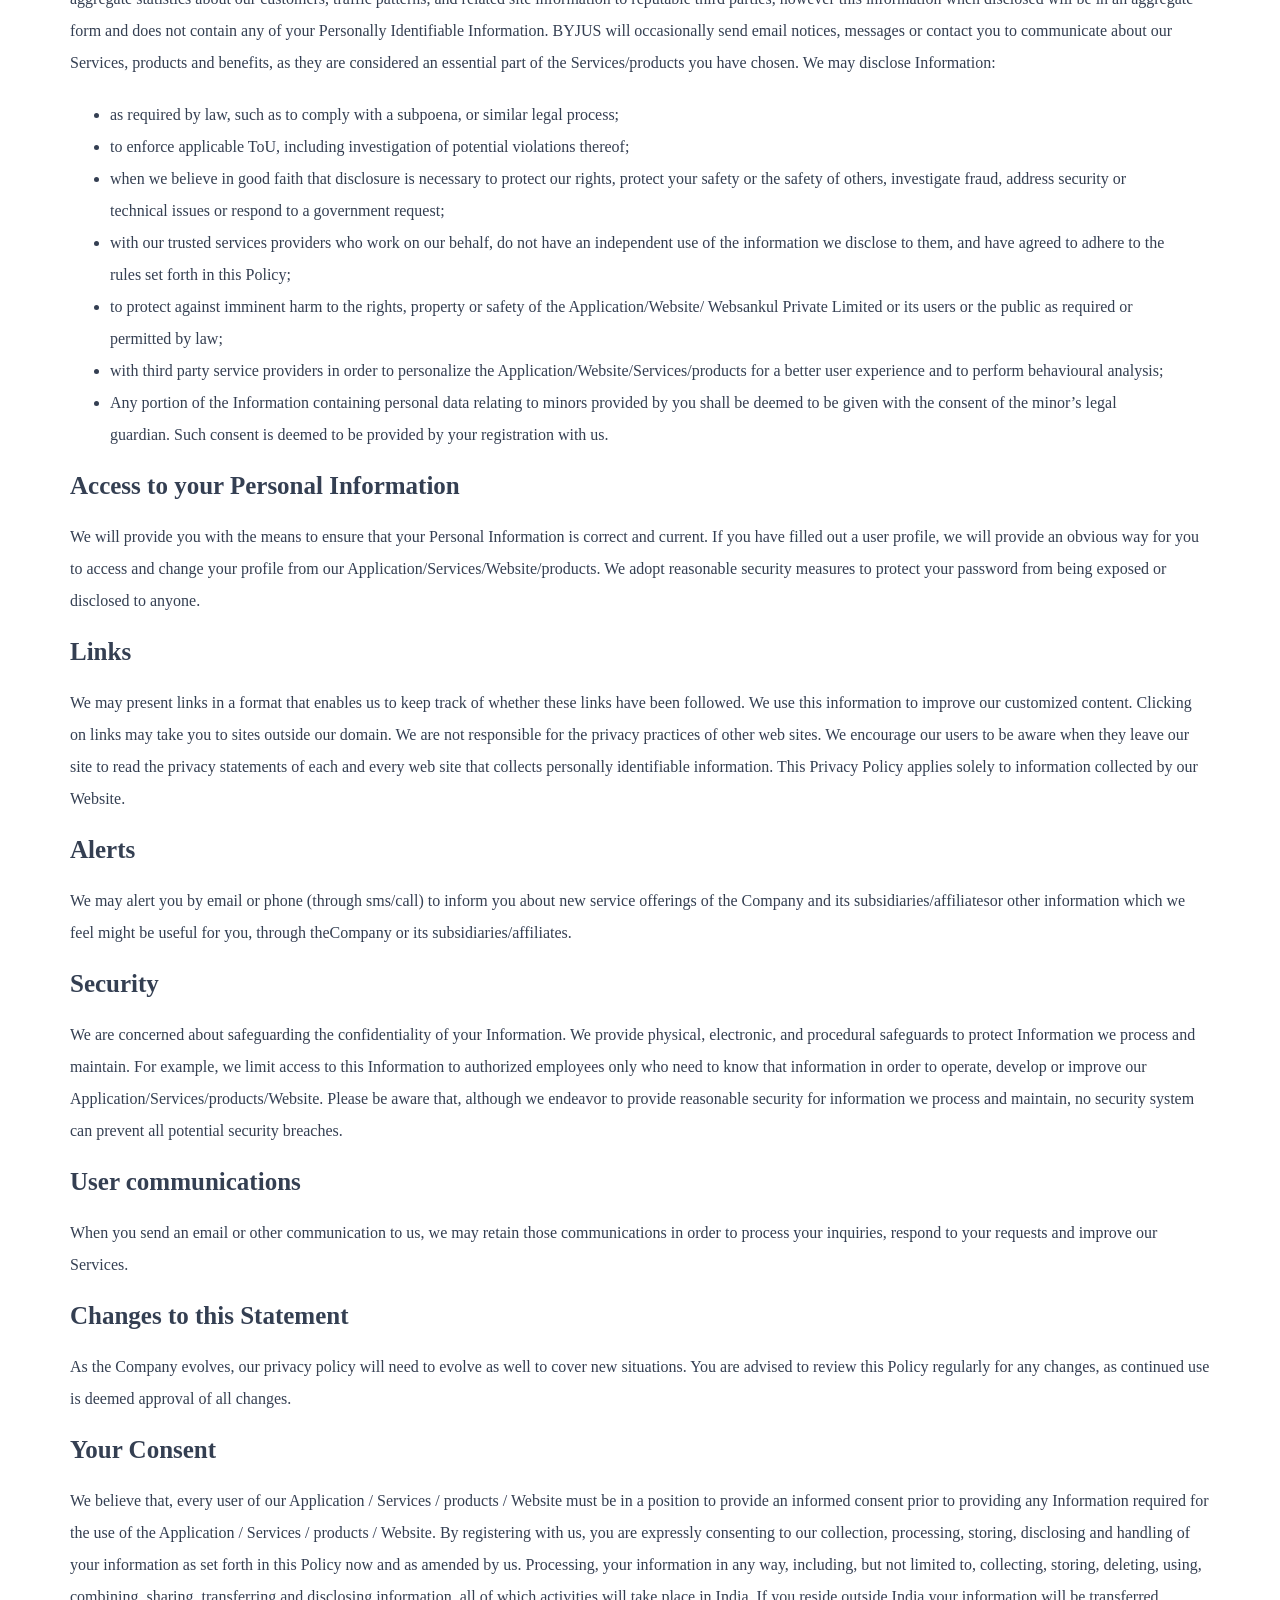
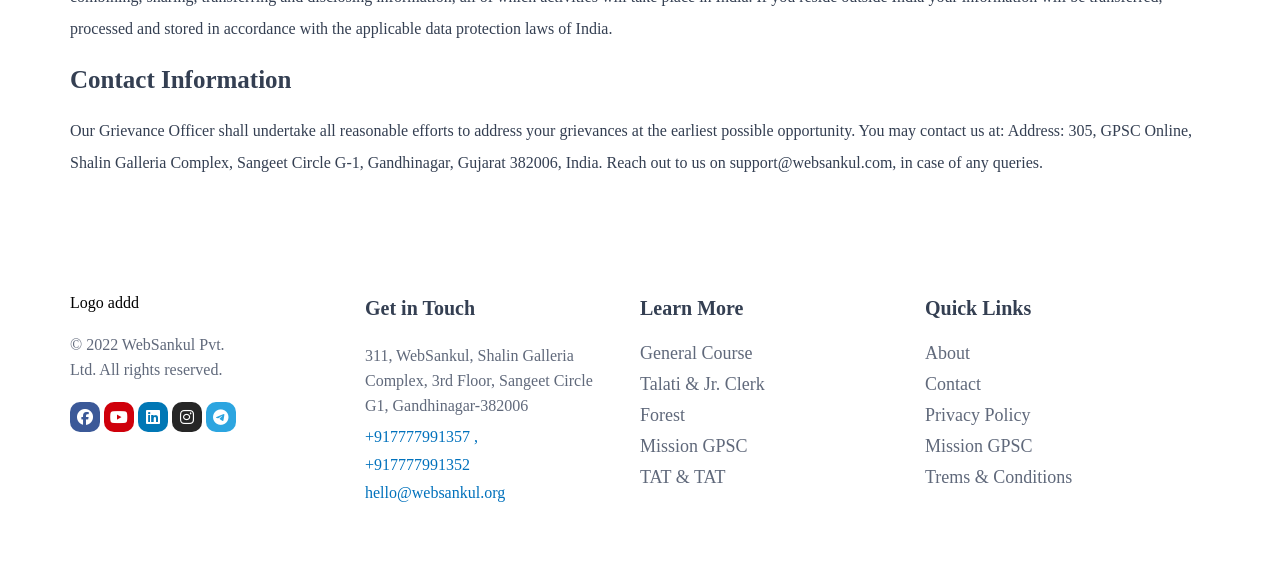
<file: Group_project/Institute_template/Privacy.html>
<!DOCTYPE html>
<html lang="en">

<head>
    <meta charset="UTF-8">
    <meta http-equiv="X-UA-Compatible" content="IE=edge">
    <meta name="viewport" content="width=device-width, initial-scale=1.0">
    <title>Privacy Policy</title>
    <link rel="stylesheet" href="https://cdnjs.cloudflare.com/ajax/libs/font-awesome/6.2.1/css/all.min.css"
        integrity="sha512-MV7K8+y+gLIBoVD59lQIYicR65iaqukzvf/nwasF0nqhPay5w/9lJmVM2hMDcnK1OnMGCdVK+iQrJ7lzPJQd1w=="
        crossorigin="anonymous" referrerpolicy="no-referrer" />
    <link rel="stylesheet" href="assets/css/style.css">
</head>

<body>
    <header>
        <div class="container">
            <div class="row justify align-items">
                <div class="col">
                    <div class="logo">
                        <button class="bar"><i class="fa fa-2x fa-bars"></i></button>
                        <h1>Logo</h1>
                    </div>
                </div>
                <div class="col">
                    <div class="header_text">
                        <ul>
                            <li><a href="index.html">home</a></li>
                            <li class="dropdown"><a href="Current Affairs.html">Current Affairs <i
                                        class="fa-solid fa-caret-down"></i></a>
                                <ul class="dropdown-nav">
                                    <li><a href="#">Lawn Care</a></li>
                                    <li><a href="#">Walling &amp; Fencing</a></li>
                                    <li><a href="#">Landscape design</a></li>
                                    <li><a href="#">Grounds Maintenance</a></li>
                                </ul>
                            </li>
                            <li><a href="Materials.html">Materials</a></li>
                            <li><a href="contact.html">Contact Us</a></li>
                            <li><a href="about.html">About Us</a></li>
                        </ul>
                    </div>
                </div>
                <div class="col">
                    <div class="number">
                        <ul>
                            <li><a href="#"><i class="fa-solid fa-phone"></i></a></li>
                            <li><a href="#">+91 8905512020</a></li>
                        </ul>

                    </div>
                </div>
            </div>
        </div>
    </header>
    <div class="marging"></div>

    <section class="p_sec_1">
        <div class="container">
            <div class="row">
                <div class="col_12">
                    <div class="privacy_text">
                        <h2>Privacy Policy</h2>
                    </div>
                </div>
            </div>
        </div>
    </section>

    <section class="p_sec_2">
        <div class="container">
            <div class="row">
                <div class="col_12">
                    <div class="privacy_text">
                        <p>We value your trust. In order to honour that trust, WebSankul adheres to ethical standards in
                            gathering, using, and safeguarding any information you provide. WebSankul Private Limited is
                            a leading edtech company, incorporated in
                            India, for imparting learning. This privacy policy governs your use of the application ‘GPSC
                            Online’ (‘Application’), www.websankul.com (‘Website’) and the other associated
                            applications, products, websites and services managed
                            by the Company. Please read this privacy policy (‘Policy’) carefully before using the
                            Application, Website, our services and products, along with the Terms of Use (‘ToU’)
                            provided on the Application and the Website. Your use
                            of the Website, Application, or services in connection with the Application, Website or
                            products (‘Services’), or registrations with us through any modes or usage of any products
                            including through SD cards, tablets or other
                            storage/transmitting device shall signify your acceptance of this Policy and your agreement
                            to be legally bound by the same. If you do not agree with the terms of this Policy, do not
                            use the Website, Application our products
                            or avail any of our Services.
                        </p>
                    </div>
                </div>
            </div>

            <div class="row">
                <div class="col_12">
                    <div class="privacy_text">
                        <h4>User Provided Information</h4>
                        <p>The Application/Website/Services/products obtains the information you provide when you
                            download and register for the Application or Services or products. When you register with
                            us, you generally provide (a) your name, age, email
                            address, location, phone number, password and your ward’s educational interests; (b)
                            transaction-related information, such as when you make purchases, respond to any offers, or
                            download or use applications from us; (c) information
                            you provide us when you contact us for help; (d) information you enter into our system when
                            using the Application/Services/products, such as while asking doubts, participating in
                            discussions and taking tests. The said information
                            collected from the users could be categorized as “Personal Information”, “Sensitive Personal
                            Information” and “Associated Information”. Personal Information, Sensitive Personal
                            Information and Associated Information (each as
                            individually defined under this Information Technology (Reasonable security practices and
                            procedures and sensitive personal data or information) Rules, 2011 (the “Data Protection
                            Rules”)) shall collectively be referred to as
                            ‘Information’ in this Policy. We may use the Information to contact you from time to time,
                            to provide you with the Services, important information, required notices and marketing
                            promotions. We will ask you when we need more
                            information that personally identifies you (personal information) or allows us to contact
                            you. We will not differentiate between who is using the device to access the Application,
                            Website or Services or products, so long as
                            the log in/access credentials match with yours. In order to make the best use of the
                            Application/Website/Services/products and enable your Information to be captured accurately
                            on the Application/Website/Services/products,
                            it is essential that you have logged in using your own credentials. We will, at all times,
                            provide the option to you to not provide the Personal Information or Sensitive Personal
                            Information, which we seek from you. Further,
                            you shall, at any time while using the Application/Services/products, also have an option to
                            withdraw your consent given earlier to us to use such Personal Information or Sensitive
                            Personal Information. Such withdrawal of the
                            consent is required to be sent in writing to us at the contact details provided in this
                            Policy below. In such event, however, the Company fully reserves the right not to allow
                            further usage of the Application or provide any
                            Services/products thereunder to you.</p>

                        <h4>Automatically Collected Information</h4>
                        <p>In addition, the Application/products/Services may collect certain information automatically,
                            including, but not limited to, the type of mobile device you use, your mobile devices unique
                            device ID, the IP address of your mobile
                            device, your mobile operating system, the type of mobile Internet browsers you use, and
                            information about the way you use the Application/Services/products. As is true of most
                            Mobile applications, we also collect other relevant
                            information as per the permissions that you provide. We use an outside credit card
                            processing company to bill you for goods and services. These companies do not retain, share,
                            store or use personally identifiable information
                            for any other purpose.</p>

                        <h4>Use of your Personal Information</h4>
                        <p>We use the collected Information to analyse trends, to conduct research, to administer the
                            Application/Services and products, to learn about each user’s learning patterns and
                            movements around the Application/Services and products
                            and to gather demographic information and usage behaviour about our user base as a whole.
                            Aggregated and individual, anonymized and non-anonymized data may periodically be
                            transmitted to external service providers to help us
                            improve the Application, products and our Services. We will share your information with
                            third parties only in the ways that are described below in this Policy. We may use the
                            individual data and behavior patterns combined with
                            personal information to provide you with personalized content, and better your learning
                            objectives. Third parties provide certain services which we may use to analyze the data and
                            information to personalize, drive insights
                            and help us better your experience or reach out to you with more value added applications,
                            products, information and services. However, these third party companies do not have any
                            independent right to share this information.
                            We do not sell, trade or share your Information to any third party (except
                            subsidiaries/affiliates of theCompany for related offerings) unless, we have been expressly
                            authorized by you either in writing or electronically to
                            do so. We may at times provide aggregate statistics about our customers, traffic patterns,
                            and related site information to reputable third parties, however this information when
                            disclosed will be in an aggregate form and does
                            not contain any of your Personally Identifiable Information. BYJUS will occasionally send
                            email notices, messages or contact you to communicate about our Services, products and
                            benefits, as they are considered an essential
                            part of the Services/products you have chosen. We may disclose Information:</p>


                        <ul>
                            <li> as required by law, such as to comply with a subpoena, or similar legal process;</li>
                            <li>to enforce applicable ToU, including investigation of potential violations thereof;</li>
                            <li>when we believe in good faith that disclosure is necessary to protect our rights,
                                protect your safety or the safety of others, investigate fraud, address security or
                                technical issues or respond to a government request;</li>
                            <li>with our trusted services providers who work on our behalf, do not have an independent
                                use of the information we disclose to them, and have agreed to adhere to the rules set
                                forth in this Policy;</li>
                            <li>to protect against imminent harm to the rights, property or safety of the
                                Application/Website/ Websankul Private Limited or its users or the public as required or
                                permitted by law;</li>
                            <li>with third party service providers in order to personalize the
                                Application/Website/Services/products for a better user experience and to perform
                                behavioural analysis;</li>
                            <li>Any portion of the Information containing personal data relating to minors provided by
                                you shall be deemed to be given with the consent of the minor’s legal guardian. Such
                                consent is deemed to be provided by your registration
                                with us.</li>
                        </ul>

                        <h4>Access to your Personal Information</h4>
                        <p>We will provide you with the means to ensure that your Personal Information is correct and
                            current. If you have filled out a user profile, we will provide an obvious way for you to
                            access and change your profile from our Application/Services/Website/products.
                            We adopt reasonable security measures to protect your password from being exposed or
                            disclosed to anyone.
                        </p>
                        <h4>Links</h4>
                        <p>We may present links in a format that enables us to keep track of whether these links have
                            been followed. We use this information to improve our customized content. Clicking on links
                            may take you to sites outside our domain. We
                            are not responsible for the privacy practices of other web sites. We encourage our users to
                            be aware when they leave our site to read the privacy statements of each and every web site
                            that collects personally identifiable information.
                            This Privacy Policy applies solely to information collected by our Website.</p>

                        <h4>Alerts</h4>
                        <p>We may alert you by email or phone (through sms/call) to inform you about new service
                            offerings of the Company and its subsidiaries/affiliatesor other information which we feel
                            might be useful for you, through theCompany or its
                            subsidiaries/affiliates.
                        </p>

                        <h4>Security</h4>
                        <p>We are concerned about safeguarding the confidentiality of your Information. We provide
                            physical, electronic, and procedural safeguards to protect Information we process and
                            maintain. For example, we limit access to this Information
                            to authorized employees only who need to know that information in order to operate, develop
                            or improve our Application/Services/products/Website. Please be aware that, although we
                            endeavor to provide reasonable security for
                            information we process and maintain, no security system can prevent all potential security
                            breaches.</p>
                        <h4>User communications</h4>
                        <p>When you send an email or other communication to us, we may retain those communications in
                            order to process your inquiries, respond to your requests and improve our Services.</p>

                        <h4>Changes to this Statement</h4>
                        <p>As the Company evolves, our privacy policy will need to evolve as well to cover new
                            situations. You are advised to review this Policy regularly for any changes, as continued
                            use is deemed approval of all changes.</p>

                        <h4>Your Consent</h4>
                        <p>We believe that, every user of our Application / Services / products / Website must be in a
                            position to provide an informed consent prior to providing any Information required for the
                            use of the Application / Services / products
                            / Website. By registering with us, you are expressly consenting to our collection,
                            processing, storing, disclosing and handling of your information as set forth in this Policy
                            now and as amended by us. Processing, your information
                            in any way, including, but not limited to, collecting, storing, deleting, using, combining,
                            sharing, transferring and disclosing information, all of which activities will take place in
                            India. If you reside outside India your
                            information will be transferred, processed and stored in accordance with the applicable data
                            protection laws of India.</p>
                        <h4>Contact Information</h4>
                        <p>Our Grievance Officer shall undertake all reasonable efforts to address your grievances at
                            the earliest possible opportunity. You may contact us at: Address: 305, GPSC Online, Shalin
                            Galleria Complex, Sangeet Circle G-1, Gandhinagar,
                            Gujarat 382006, India. Reach out to us on support@websankul.com, in case of any queries.</p>
                    </div>
                </div>
            </div>
        </div>
    </section>

    <footer class="footer_sec fooot_bg_color">
        <div class="container">
            <div class="row">
                <div class="col_25 f_ma">
                    <div class="logo_img">
                        Logo addd
                        <!-- <img src="" alt=""> -->
                    </div>
                    <div class="logo_text">
                        <p>© 2022 WebSankul Pvt. Ltd. All rights reserved.</p>
                    </div>
                    <div class="logo_icon">
                        <a href="#"><i class="fa-brands fa-facebook foot_facebook"></i></a>
                        <a href="#"><i class="fa-brands fa-youtube  foot_youtube"></i></a>
                        <a href="#"><i class="fa-brands fa-linkedin  foot_linkedin"></i></a>
                        <a href="#"><i class="fa-brands fa-instagram  foot_instagram"></i></a>
                        <a href="#"><i class="fa-brands fa-telegram  foot_telegram "></i></a>
                    </div>
                </div>
                <div class="col_25 f_ma">
                    <div class="footer_text">
                        <h3> Get in Touch</h3>
                        <p>311, WebSankul, Shalin Galleria Complex, 3rd Floor, Sangeet Circle G1, Gandhinagar-382006</p>
                        <a href="tel:+917777991357 ">+917777991357 ,</a>
                        <a href="tel:+917777991352">+917777991352</a>
                        <a href="mail:hello@websankul.org">hello@websankul.org</a>
                    </div>
                </div>
                <div class="col_25 f_ma">
                    <div class="footer_list ">
                        <h3>Learn More</h3>
                        <div class="f_list">
                            <ul>
                                <li><a href="#">General Course</a></li>
                                <li><a href="#">Talati & Jr. Clerk</a></li>
                                <li><a href="#">Forest</a></li>
                                <li><a href="#">Mission GPSC</a></li>
                                <li><a href="#">TAT & TAT</a></li>
                            </ul>
                        </div>
                    </div>
                </div>
                <div class="col_25 f_ma">
                    <div class="footer_list ">
                        <h3>Quick Links</h3>
                        <div class="f_list">
                            <ul>
                                <li><a href="#">about</a></li>
                                <li><a href="#">contact</a></li>
                                <li><a href="Privacy.html">privacy policy </a></li>
                                <li><a href="#">Mission GPSC</a></li>
                                <li><a href="Conditions.html">trems & conditions </a></li>
                            </ul>
                        </div>
                    </div>
                </div>
            </div>
        </div>
    </footer>
    <script src="https://cdnjs.cloudflare.com/ajax/libs/jquery/2.1.3/jquery.min.js "></script>
    <script src="assets/js/custom.js" defer></script>
</body>

</html>
</file>
<file: Group_project/Institute_template/assets/css/style.css>
* {
    margin: 0;
    padding: 0;
    box-sizing: border-box;
}

a {
    text-decoration: none;
}

.container {
    width: 95%;
    margin: 0 auto;
}

.row {
    display: flex;
    flex-wrap: wrap;
}



[class*=col_] {
    width: 100%;
}


/* .col_12 {
    width: 100%;
}

.col_50 {
    width: 50%;
}

.col_30 {
    width: 30%;
    margin: 0 auto;
}

.col_40 {
    width: 40%;
}

.col_15 {
    width: 15%;
}



.col_80 {
    width: 80%;
}

.col_1 {
    width: 10%;
}

.col_20 {
    width: 20%;
} */

.col-50 {
    width: 50%;
}

.col_15 {
    width: 50%;
}

.col-20 {
    width: 20%;
}

.col-80 {
    width: 80%;
}

.justify {
    justify-content: space-between;
}

.align-items {
    align-items: center;
}

header {
    position: fixed;
    width: 100%;
    padding: 10px 0;
    background-color: #fff;
    box-shadow: rgba(0, 0, 0, 0.16) 0px 1px 4px;
    z-index: 9999;
}

.logo {
    display: flex;
    align-items: center;
}

.bar {
    display: block;
    background: transparent;
    border: none;
    cursor: pointer;
    color: #0e382c;
}

.header_text {
    display: none;
}

.header_text ul li {
    display: inline-block;
}

.header_text ul li a {
    display: block;
    padding: 15px 17px;
    color: #000;
    text-transform: capitalize;
}

.header_text ul li i {
    padding: 0 5px;
}

.header_text ul li a::after {
    content: '';
    width: 0%;
    height: 2px;
    background-color: #000;
    display: block;
    margin: auto;
    transition: 0.5s;
    margin-top: 4px;
}

.header_text ul li a:hover::after {
    width: 100%;
}

.header_text ul li a:hover {
    color: #000;
}

.dropdown:hover .dropdown-nav {
    display: block;
    transform: translateY(0);
    box-shadow: 0 4px 6px -1px rgba(0, 0, 0, 0.1), 0 2px 4px -1px rgba(0, 0, 0, 0.06);
}

.dropdown ul li {
    display: block;
}

.dropdown-nav {
    display: none;
    transition: transform 0.3s cubic-bezier(0.88, -0.72, 0, 1), opacity 0.3s ease-in-out;
    list-style: none;
    margin: 0;
    padding: 0;
    position: absolute;
    z-index: 1;
    background-color: #fff;
}

.dropdown-nav a {
    font-weight: 300;
    font-size: 1.2rem;
}

.number ul li {
    display: inline-block;
}


.number ul li a {
    color: #0071bc;
    font-weight: bold;
}

.number ul li a i {
    padding: 0 5px;
    font-size: 1rem;
    height: 30px;
    width: 30px;
    border-radius: 50%;
    color: aliceblue;
    background-color: #0071bc;
    display: grid;
    place-items: center;
}

.fon_number {
    display: none !important;
}

.marging {
    padding: 30px 0;
}


/* section {} */


/* -------------- section 1 --------------   */

.se_1 {
    padding: 70px 0;
    background-image: url("../img/img/backgroud-02.png");
    background-position: center center;
    background-repeat: no-repeat;
    background-size: cover;
}



.se_1_text {
    text-align: center;
}

.se_3_text {

    text-align: center;
}

.se_5_text {
    text-align: center;
}

.se_1_text h1 {
    font-size: 45px;
    width: 95%;
}

.se_1_text button {
    padding: 10px 25px;
    margin: 20px 0;
    font-size: 18px;
    color: #fff;
    border-radius: 5px;
    border: none;
    background-color: #0071bc;
}

.se_1_text p {
    font-size: 18px;
    line-height: 27px;
}

.se_1_img img {
    width: 100%;
}


/* -------------- section 2 --------------   */

.se_2 {
    padding: 40px 0;
}

.se2_img_text {
    text-align: center;
    width: 70%;
    margin: 0 auto;
}

.se2_img_text p {
    font-size: 20px;
    padding: 15px 0;
    font-weight: 800;
    color: red;
}

.se2_img_text h4 {
    font-size: 25px;
    line-height: 40px;
}

.card {
    display: grid;
    place-items: center;
    min-height: 250px;
    border: 1px solid #999;
    text-align: center;
    margin: 20px 0;
    padding: 20px 20px;
}

.card i {
    font-size: 50px;
    color: #0071bc;
}

.card i:hover {
    color: #fa4b64;
}

.card h4 {
    font-size: 18px;
}


/* -------------- section 3 --------------   */

.se_3 {
    padding: 30px 0;
    overflow: hidden;
}

.se_3_img img {
    width: 100%;
}

.se_3_text h5 {
    color: #fa4b64;
    font-size: 20px;
    padding: 15px 0;
}

.se_3_text h4 {
    font-size: 30px;
    color: #343f52;
    padding: 15px 0;
}

.se_3_text p {
    width: 90%;
    margin: 0 auto;
    line-height: 27px;
    font-size: 18px;
    color: #343f52;
    padding: 10px 0;
}

.se_3_text1 {
    width: 100%;
    padding: 30px 0;
    text-align: center;
}

.se_3_text1 i {
    display: block;
    padding-right: 20px;
    line-height: 30px;
    font-size: 20px;
    color: #0071bc;
}

.se_3_text1 p {
    font-size: 18px;
}


/* -------------- section 4 --------------   */

.se_4 {
    padding: 30px 0;
}

.se_4_img img {
    width: 100%;
}


/* css use in section 3  */


/* -------------- section 5 --------------   */

.se_5 {
    padding: 100px 0;
    background-color: #FA4B64;
    background-image: url(https://websankul.org/wp-content/uploads/2022/11/background-1-scaled.webp);
    background-position: center center;
    background-repeat: no-repeat;
    background-size: cover;
}

.se_5_text h5 {
    font-size: 20px;
    color: #fa4b64;
    padding: 15px 0;

}

.se_5_text h4 {
    font-size: 28px;
    line-height: 42px;
}

.youtube,
.stars,
.google,
.instagram {
    text-align: center;
}

.youtube i {
    padding: 15px 0;
    color: red;
}

.youtube h4 {
    padding: 10px 0;
}

.instagram i {
    padding: 20px 0;
}

.instagram h4 {
    padding: 10px 0;
}

.google i {
    padding: 20px 0;
}

.google h4 {
    padding: 10px 0;
}

.stars i {
    padding: 20px 0;
    color: yellow;
}

.stars h4 {
    padding: 10px 0;
}


/* -------------- section 6 --------------   */

.se_6 {
    padding: 70px 0;
}

.se_6_text {
    text-align: center;
}

.se_6_text h4 {
    font-size: 1.8rem;
    font-weight: 600;
}

.se_6_text p {
    padding: 20px 0;
    font-size: 1.4rem;
}

.se_6_text1 {
    text-align: center;
}

.se_6_text1 h4 {
    font-size: 50px;
}

.se_6_text1 p {
    padding: 15px 0;
    font-size: 30px;
}

.padding {
    padding: 50px 0;
}

.padding1 {
    padding: 30px 0;
}


/* -------------- section 7 --------------   */

.se_7 {
    padding: 60px 0;
    background-image: url(https://websankul.org/wp-content/uploads/2022/11/background-1-scaled.webp);
    background-position: center center;
    background-repeat: no-repeat;
    background-size: cover;
}

.se_7_text {
    width: 80%;
    margin: 0 auto;
    text-align: center;
}

.se_7_text h4 {
    font-size: 30px;
}

.se_7_text p {
    font-size: 20px;
    line-height: 30px;
}

.se_7_slider_1_text {
    border-radius: 20px;
    padding: 10px 40px;
    background-color: #fff;
}

.se_7_slider_1_text span {
    font-size: 40px;
    display: block;
    text-align: end;
}

.se_7_slider_1_text img {
    height: 90px;
    width: 90px;
    object-fit: cover;
    display: block;
    margin: 30px 0;
    outline: 1px solid #000;
    border-radius: 50%;
}

.se_7_slider_1_text ul li {
    display: inline-block;
}

.se_7_slider_1_text ul li a {
    color: yellow;
}

.se_7_slider_1_text h4 {
    padding: 10px 0;
    font-size: 25px;
    display: flex;
    align-items: center;
}

.se_7_slider_1_text h4 span {
    font-size: 16px;
    display: block;
    padding: 0 10px;
}

.slick-next {
    z-index: 999;
    right: 10px;
}

slick-next:before, .slick-next:before,
slick-next:before, .slick-prev:before {
    font-size: 20px;
    line-height: 1;
    opacity: .75;
    color: #000;
}

.slick-prev {
    z-index: 999;
    left: 10px;
}



/* -------------- section 8 --------------   */

.se_8 {
    padding: 50px 0;
}

.se_8_text {
    text-align: center;
}

.se_8_text h4 {
    font-size: 25px;
}

.se_8_mobile {
    text-align: center;
    position: relative;
    width: 40%;
    margin: 0 auto;
    /* transition: all .3s cubic-bezier(.42, 0, .2, 1); */
}

.se_8_mobile img {
    width: 100%;
    /* background-position: center bottom!important; */
    /* -webkit-transition: background-position 4s ease-in-out; */
}

.img_box {
    overflow: hidden;
    position: absolute;
    margin: 20px 10px;
    inset: 0 0 0 0;
    border-radius: 20px;
}

.kaushik {
    background-image: url(../img/img-20221108-101652-1-min.png);
    position: absolute;
    object-fit: contain;
    background-size: cover;
    inset: 0 0 0 0;
    /* transition: all .6s cubic-bezier(.42, 0, .2, 1); */
    transition: all 2s ease-in-out;
}

.kaushik:hover {
    border-radius: 20px;
    margin-top: -300px;
    /* -webkit-transition: margin 7s;
    -moz-transition: margin 7s;
    transition: margin 5s; */
}

.corsae {
    cursor: url(https://websankul.org/wp-content/uploads/2022/11/curser.png), auto;
}

.se_8_icon span {
    font-size: 50px;
    color: #0071bc;
    font-weight: 800;
}

.se_8_text1 h4 {
    padding: 15px 0;
    font-size: 23px;
}

.se_8_text1 p {
    font-size: 17px;
    font-weight: 400;
    line-height: 1.5em;
}

.google_play img {
    display: block;
    width: 20%;
    margin: 0 auto;
}


/* -------------- section 9 --------------   */

.se_9 {
    padding: 60px 0;
    background-image: url(https://websankul.org/wp-content/uploads/2022/11/background-1-scaled.webp);
    background-position: center center;
    background-repeat: no-repeat;
    background-size: cover;
}

.se_9_img img {
    width: 100%;
}


/* -------------- footer  --------------   */

.forme_color {
    background-color: #fff;
    padding: 20px;
    border-radius: 8px;
    width: 100%;
    margin: 0 auto;
}

.forme_color input,
.forme_color select,
.forme_color textarea {
    width: 100%;
    background-color: #F6F6F6;
    border-color: #C6BABA;
    /* vertical-align: middle; */
    border: 1px solid #818a91;
    padding: 13px 15px;
    border-radius: 3px;
    margin-bottom: 15px;
    transition: all .3s;
    display: block;
    outline: none;
}

.forme_color button {
    background-color: #0071bc;
    font-size: 18px;
    width: 100%;
    margin: 15px 0;
    padding: 13px 15px;
    border-radius: 3px;
    border: none;
    color: #fff;
}

.forme_color button:hover {
    background-color: #fa4b64;
}

.footer_sec {
    padding: 50px 0;
}


/* .fooot_bg_color {
    background-color: #21252c;
} */

.f_ma {
    margin: 20px 0;
    text-align: center;
}

.logo_img img {
    width: 90%;
}

.logo_text p {
    /* width: 60%; */
    /* text-align: left; */
    line-height: 25px;
    color: #60697b;
    /* font-family: "Sf Pro", Sans-serif; */
    font-size: 16px;
    font-weight: 300;
    margin: 20px 0;
}

.logo_icon a {
    display: inline-block;
}

.logo_icon a i {
    width: 30px;
    height: 30px;
    border-radius: 10px;
    color: #fff;
    display: flex;
    align-items: center;
    justify-content: center;
}

.foot_facebook {
    background-color: #3b5998;
}

.foot_youtube {
    background-color: #CF000B;
}

.foot_linkedin {
    background-color: #0077b5;
}

.foot_instagram {
    background-color: #262626;
}

.foot_telegram {
    background-color: #2ca5e0;
}

.footer_text {
    padding: 0 10px;
}

.footer_list {
    text-align: center;
}

.footer_text {
    text-align: center;

}

.footer_text h3,
.footer_list h3 {
    color: #343f52;
    font-size: 20px;
    font-weight: 600;
    line-height: 28.9px;
    margin-bottom: 20px;
    /* margin: 10px 0; */
}

.footer_text p {
    width: 90%;
    line-height: 25px;
    color: #60697b;
    font-size: 16px;
    font-weight: 300;
    margin: 10px 0;
}

.footer_text a {
    display: block;
    font-size: 16px;
    font-weight: 300;
    margin: 10px 0;
    color: #0071bc;
}

.f_list ul li {
    margin: 10px 0;
    list-style: none;
}

.f_list ul li a {
    font-size: 18px;
    font-weight: 300;
    color: #60697b;
    text-transform: capitalize;
}

.f_list ul li a:hover {
    color: #0071bc;
}


/* -------------- Current Affairs ---------- */


/* -------------- section 1 --------------   */

.current_se_1 {
    /* padding: 50px 0; */
    background-image: url(../img/img/10001-1.png);
    background-position: center center;
    background-repeat: no-repeat;
    background-size: cover;
}

.current_se1_img img {
    width: 100%;
}

.current_se1_text {
    width: 90%;
    margin: auto;
}

.current_se1_text h4 {
    font-size: 50px;
    font-weight: 600;
}

.current_se1_text p {
    color: #60697b;
    font-size: 20px;
    font-weight: 300;
    line-height: 28.9px;
    padding: 8px 0;
}

.search {
    display: flex;
    margin: 20px 0;
}

.search input {
    width: 340px;
}

.search button {
    background-color: #0071bc;
    color: #fff;
}

.search input,
button {
    padding: 15px 20px;
    border: none;
    outline: none;
}


/* -------------- section 2 --------------   */

/* .section_text a {
    font-size: 18px;
    display: block;
    font-weight: 500;
    overflow-wrap: break-word;
background-color: #0071bc;
}

*/
.current_affairs_card {
    margin: 10px;
    border-radius: 8px;
    box-shadow: rgba(99, 99, 99, 0.2) 0px 2px 8px 0px;
}

.se_3_text_pading {
    padding: 0 10px;
}

.current_affairs_card img {
    width: 100%;
}

.current_affairs_card a {
    display: block;
    font-size: 15px;
    line-height: 25px;
    font-weight: 600;
    color: #000;
    padding: 15px 0;
}

.current_affairs_card a:hover {
    color: #0071bc;
}

.current_affairs_card p {
    font-size: 14px;
    padding-bottom: 15px;
}


/* ----- materials------- */

.m_sec_1 {
    background-image: url('../img/img/10001-1.png');
    background-repeat: no-repeat;
    background-size: cover;
    width: 100%;
    padding: 60px 0;
}

.materials_img {
    text-align: center;
}

.materials_img img {
    width: 75%;
}

.materials_text h2 {
    font-size: 45px;
    font-weight: 600;
    line-height: 55px;
    color: #343f52;
}

.materials_text h3 {
    font-size: 17px;
    font-weight: 300;
    line-height: 28.9px;
    color: #60697b;
    margin: 10px 0;
}

.search_field {
    border-radius: 3px;
    padding: 8px 12px;
    transition: all .3s;
    border: none;
    outline: none;
    box-shadow: 0px 4px 8px rgb(165 174 213 / 15%);
    font-size: 1rem;
    line-height: 1.5;
}

.mit_form {
    display: flex;
}

.mit_form button.search_submit {
    color: #ffffff;
    width: auto;
    background-color: #0071bc;
    display: inline-block;
    font-weight: 400;
    text-align: center;
    white-space: nowrap;
    user-select: none;
    border: 1px solid #605be5;
    padding: 10px 20px;
    font-size: 1rem;
    border-radius: 3px;
    transition: all .3s;
    box-shadow: 0px 4px 8px rgb(165 174 213 / 15%);
}

.search_submit:hover {
    background-color: #605be5;
}

.m_sec_2 {
    padding: 20px 0;
}

.all_mat p {
    border-bottom: 1px solid black;
    padding-bottom: 15px;
}

.all_mat p a {
    font-size: 16px;
    font-weight: 500;
    line-height: 30px;
    color: #343f52;
    padding: 5px 20px;
}

.all_mat p a:hover {
    background-color: #0071bc;
    color: #ffffff;
}

.pdf {
    margin: 40px 0;
}

.pdf_box {
    padding: 10px;
    border-style: solid;
    border-width: 1px 1px 1px 1px;
    border-color: #DDDDDD;
    transition: background 0.3s, border 0.3s, border-radius 0.3s, box-shadow 0.3s;
    /* border: 1px solid #60697b; */
    margin: 10px 0;
}

.pdf_text h3 a {
    color: #0071bc;
    font-size: 25px;
    font-weight: 600;
    line-height: 30px;
    display: block;
    margin: 10px 0;
}

.pdf_text h3 span {
    color: #0071bc;
    font-size: 17px;
    /* font-weight: 600; */
    line-height: 30px;
    display: block;
    margin: 10px 5px;
}

.pdf_text p {
    color: #60697b;
    font-family: "Roboto", Sans-serif;
    font-size: 16px;
    font-weight: 400;
    line-height: 30px;
    margin: 10px 0;
}

.pdf_icons p {
    font-size: 40px;
    background-color: #0071bc;
    color: #ffffff;
    text-align: center;
    padding: 5px;
}

.pdf_icons p:hover {
    background-color: #FA4B64;
}

.sec_6 {
    background-image: url('../img/img/background-1-scaled-1.png');
    background-repeat: no-repeat;
    background-size: cover;
    padding: 80px 0;
}

.path {
    text-align: center;
}

.path h3 {
    font-size: 30px;
    font-weight: 600;
    text-transform: capitalize;
    line-height: 29px;
    color: #343f52;
    text-align: center;
    margin: 20px 0;
}

.path p {
    text-align: center;
    font-family: "Roboto", Sans-serif;
    font-weight: 400;
    line-height: 28.9px;
    color: #343f52;
}

.play img {
    width: 20%;
}


/* .container */

.contact_sec1 {
    background-image: url('../img/img/backgroud-02.png');
    background-repeat: no-repeat;
    background-size: cover;
    width: 100%;
}

.contact_text {
    width: 50%;
    margin: 0 auto;
}

.contact_text h3 {
    font-size: 45px;
    font-weight: 600;
    line-height: 55px;
    color: #343f52;
}

.contact_text h5 {
    font-size: 17px;
    font-weight: 300;
    line-height: 28.9px;
    color: #343f52;
}

.contact_img img {
    width: 100%;
}

.contact_sec2 {
    padding: 50px 0;
}

.contact_box {
    border-style: solid;
    border-width: 1px 1px 1px 1px;
    border-color: #D9D7D7;
    box-shadow: 3px 3px 6px 0px #e9e9e9;
    transition: background 0.3s, border 0.3s, border-radius 0.3s, box-shadow 0.3s;
    padding: 20px 20px 20px 20px;
}

.contact_box_text h3 {
    font-size: 17px;
    font-weight: 500;
    text-decoration: underline;
    line-height: 28.9px;
    color: #343f52;
    text-align: center;
}

.contact_box_text label,
.contact_box_text input,
.contact_box_text textarea,
.contact_box_text button {
    display: block;
    width: 100%;
}

.contact_box_text input:focus,
.contact_box_text textarea:focus {
    outline: #343f52;
}

.contact_box_text input,
.contact_box_text textarea {
    padding: 10px;
    font-size: 17px;
    font-weight: 300;
    color: #343f52;
}

.contact_box_text input::placeholder,
.contact_box_text textarea::placeholder {
    font-size: 17px;
    font-weight: 300;
    /* color: #343f52; */
    text-transform: capitalize;
}

.contact_box_text label {
    font-size: 17px;
    font-weight: 300;
    line-height: 28.9px;
    color: #343f52;
    text-transform: capitalize;
    margin: 5px 0;
}

.contact_box_text label span {
    color: red;
}

.blue_box {
    height: 60px;
    width: 256px;
    display: flex;
    margin: 20px 0;
}

.box_left {
    background-color: #1a73e8;
    text-align: center;
}

.box_left p {
    font-size: 15px;
    font-weight: 400;
    color: #fff;
    padding: 5px;
}

.submit {
    background-color: #49a3e4;
    color: #fff;
    border: 1px solid #49a3e4;
    padding: 10px;
    font-size: 17px;
    font-weight: 300;
    text-transform: capitalize;
    /* line-height: 28.9px; */
}

.text_box {
    border-style: solid;
    border-width: 1px 1px 1px 1px;
    border-color: #D9D7D7;
    box-shadow: 0px 3px 6px 0px rgb(0 113 188 / 10%);
    transition: background 0.3s, border 0.3s, border-radius 0.3s, box-shadow 0.3s;
    margin: 10px 10px 10px 10px;
    /* --e-column-margin-right: 10px; */
    /* --e-column-margin-left: 10px; */
    /* padding: 0px 0px 0px 0px; */
}

.icon_text {
    padding: 30px;
    text-align: center;
}

.icon_text a i {
    color: #FA4B64;
    font-size: 50px;
    margin-bottom: 20px;
    /* background-color: #343f52; */
}

.icon_text h3 a {
    font-size: 20px;
    font-weight: 600;
    line-height: 30px;
    color: #343f52;
    text-transform: capitalize;
    margin: 10px 0;
    display: block;
}

.icon_text p {
    font-size: 17px;
    line-height: 30px;
    color: #343f52;
}

.icon_text p a {
    display: inline-block;
    padding: 0 5px;
}


/* ----------- about us --------- */

.about_sec_1 {
    background-image: url('../img/img/about_bg_1.png');
    background-repeat: no-repeat;
    background-size: cover;
    padding: 90px 0;
}

.about_img img {
    width: 100%;
}

.about_text {
    width: 80%;
    margin: 0 auto
}

.about_text h2 {
    font-size: 45px;
    font-weight: 600;
    line-height: 55px;
    color: #343f52;
    margin: 20px 0;
}

.about_text h5 {
    font-size: 20px;
    font-weight: 300;
    line-height: 28.9px;
    color: #343f52;
    width: 85%;
}

.about_sec_2 {
    padding: 40px 0;
}

.about_sec_2_text {
    width: 80%;
    margin: 0 auto;
}

.about_sec_2_text p {
    font-size: 18px;
    font-weight: 400;
    color: #343f52;
    line-height: 30px;
    margin: 20px 0;
}

.about_sec_3 {
    padding: 40px 0;
}

.container_sm {
    width: 80%;
    margin: 0 auto;
}

.cartoon_img img {
    width: 100%;
    display: block;
}

.cartoon_text h3 {
    color: #343f52;
    font-size: 1.7rem;
    font-weight: 600;
    line-height: 30px;
    margin: 20px 0;
}

.cartoon_text p {
    color: #60697b;
    text-align: justify;
    font-size: 18px;
    font-weight: 400;
    line-height: 30px;
}

.about_sec_4 {
    background-image: url('../img/img/background-1-scaled.png');
    background-repeat: no-repeat;
    background-size: cover;
    padding: 30px 0;
}

.about_sec_4_img img {
    width: 100%;
}

.number_box {
    padding: 50px 0px 40px 0px;
    background-color: #FFFFFF;
    border-radius: 6px 6px 6px 6px;
    box-shadow: 0px 4px 28px 0px rgb(30 34 40 / 7%);
    text-align: center;
    margin: 10px;
}

.number_box h6 {
    color: #0071BC;
    font-family: "Roboto", Sans-serif;
    font-size: 2.5em;
    font-weight: 700;
}

.number_box p {
    color: #4A5568;
    font-size: 19px;
    font-weight: 400;
    line-height: 2.5;
}

.about_sec_5 {
    padding: 60px 0;
}

.about_sec_5_text {
    text-align: center;
}

.about_sec_5_text h3 {
    color: #343f52;
    font-size: 30px;
    font-weight: 600;
    line-height: 30px;
}

.elementor {
    margin: 60px 0;
}

.elementor_box {
    padding: 20px 20px 10px 20px;
    border-radius: 10px 10px 10px 10px;
    box-shadow: 0px 1px 0px 0px rgb(0 0 0 / 15%);
}

.elementor_box:hover {
    padding: 20px 20px 10px 20px;
    border-radius: 10px 10px 10px 10px;
    box-shadow: 0px 0px 1px 2px rgba(0, 0, 0, 0.297);
}

.elementor_img img {
    width: 100%;
    border-radius: 10px;
}

.elementor_text h3 {
    color: #343f52;
    font-size: 17px;
    font-weight: 600;
    text-transform: uppercase;
    margin: 10px 0;
}

.elementor_text h5 {
    font-size: 14px;
    color: #60697b;
    margin: 10px 0;
}

.elementor_text a {
    color: #343f52;
    font-size: 30px;
    padding: 0 5px;
}

.elementor_text a:hover {
    color: #FA4B64;
}


/* ---------------privacy-------- */

.p_sec_1 {
    background-image: url('../img/img/10006.png');
    background-repeat: no-repeat;
    background-size: cover;
    width: 100%;
    padding: 60px 0;
}

.privacy_text h2 {
    font-family: "Poppins", Sans-serif;
    font-size: 45px;
    font-weight: 600;
    line-height: 55px;
    color: #343f52;
    text-align: center;
}

.privacy_text p,
.privacy_text ul li {
    font-size: 16px;
    font-weight: 400;
    line-height: 32px;
    color: #343f52;
    margin: 5px 0;
}

.privacy_text h4 {
    font-size: 25px;
    font-weight: 600;
    line-height: 30px;
    margin: 20px 0;
    color: #343f52;
}

.privacy_text ul {
    margin: 20px 0;
}

.privacy_text ul li {
    margin: 0 40px;
}

.p_sec_2 {
    padding: 40px 0;
}


/* Terms and Conditions */

.c_sec_1 {
    background-image: url('../img/img/10006.png');
    background-repeat: no-repeat;
    background-size: cover;
    width: 100%;
    padding: 60px 0;
}

.terms_text h2 {
    font-family: "Poppins", Sans-serif;
    font-size: 50px;
    font-weight: 600;
    line-height: 55px;
    color: #343f52;
    text-align: center;
}

.c_sec_2 {
    padding: 40px 0;
}

.terms_text p,
.terms_text ul li {
    font-size: 16px;
    font-weight: 400;
    line-height: 32px;
    color: #343f52;
    margin: 5px 0;
}

.terms_text h4 {
    font-size: 45px;
    font-weight: 600;
    line-height: 30px;
    margin: 20px 0;
    color: #343f52;
}

.terms_text ul {
    margin: 20px 0;
}

.terms_text ul li {
    /* padding: 0 10px; */
    margin: 0 40px;
}

.header_text {
    position: fixed;
    display: block;
    top: 68px;
    left: -100%;
    width: 100%;
    /* padding-block: 3rem 2rem; */
    transition: all 0.40s ease-in-out;
    background-color: #F9F9F9;
    z-index: 9999;
    opacity: -10;
}

.header_text.active {
    opacity: 1;
    left: 0;
    width: 100%;
    height: inherit;
}

.header_text ul li {
    display: block;
    width: 100%;
    list-style: none;
    margin: 0 auto;
    padding: 10px;
    font-size: 1.5rem;
    text-align: center;
}

/* Small devices (landscape phones, 576px and up) */

@media (min-width: 576px) {
    .container {
        width: 540px;
        margin: 0 auto;
    }

    .col_25 {
        width: 50%;
    }
}


/* Medium devices (tablets, 768px and up) */

@media (min-width: 768px) {
    .container {
        width: 720px;
        margin: 0 auto;
    }

    .fon_number {
        display: inline-block !important;
    }

    header {
        padding: 0;
    }

    .header_text {
        display: block;
    }

    .col_30 {
        width: 30%;
        margin: 0 auto;
    }

    .col_50 {
        width: 50%;
    }

    .se_1_text {
        text-align: left;
    }

    .col_15 {
        width: 25%;
    }

    .se_3_text {
        text-align: left;
    }

    .se_3_text1 p {
        text-align: left;
        font-size: 18px;
    }

    .se_3_text p {
        margin: 0;
    }

    .se_3_text1 p i {
        display: inline-block;
        text-align: left;
    }

    .col_40 {
        width: 40%;
    }

    .col_15 {
        width: 15%;
    }

    .icon_text {
        padding: 15px;
    }

    .kaushik:hover {
        border-radius: 20px;
        margin-top: -280px;
        /* -webkit-transition: margin 7s;
        -moz-transition: margin 7s;
        transition: margin 5s; */
    }
}


/* Large devices (desktops, 992px and up) */

@media (min-width: 992px) {
    .container {
        width: 960px;
        margin: 0 auto;
    }

    .dropdown:hover .dropdown-nav {
        display: block;
        transform: translateY(0);
        box-shadow: 0 4px 6px -1px rgba(0, 0, 0, 0.1), 0 2px 4px -1px rgba(0, 0, 0, 0.06);
    }

    .dropdown ul li {
        display: block !important;
    }

    .dropdown-nav {
        display: none;
        transition: transform 0.3s cubic-bezier(0.88, -0.72, 0, 1), opacity 0.3s ease-in-out;
        list-style: none;
        margin: 0;
        padding: 0;
        position: absolute;
        z-index: 1;
        background-color: #fff;
    }

    .kaushik:hover {
        border-radius: 20px;
        margin-top: -330px;
        /* -webkit-transition: margin 7s;
        -moz-transition: margin 7s;
        transition: margin 5s; */
    }

    .bar {
        display: none;
    }

    .header_text {
        display: block;
        opacity: 1;
    }

    .header_text.active {
        display: none;
    }

    .header_text ul li {
        display: inline-block;
        /* padding: 0 20px; */
        font-size: 1rem;
        width: auto;
        margin: 0;
    }

    .header_text {
        /* margin: 0 50px; */
        padding: 0 50px;
        position: static;
        /* padding: 10px 0; */
        background: none;
        transition: none;
    }

    .col_30 {
        width: 30%;
        margin: 0 auto;
    }

    .col_25 {
        width: 33.33%;
    }

    .icon_text {
        padding: 30px;
    }

    .logo_text p {
        width: 60%;
        text-align: left;
    }

    .footer_list {
        text-align: left;
    }

    .footer_text {
        text-align: left;

    }

    .f_ma {
        text-align: left;
    }

    .col_1 {
        width: 11%;
    }

    .section_text a {
        text-align: center;
        width: 55%;
        margin: 20px auto;
        display: block;
        color: #000;
        padding: 10px 0;
        font-size: 20px;
    }

    .section_text:hover {
        color: #fff;
        background-color: #0071BC;
    }
}


/* X-Large devices (large desktops, 1200px and up) */

@media (min-width: 1200px) {
    .container {
        width: 1140px;
        margin: 0 auto;
    }

    .kaushik:hover {
        border-radius: 20px;
        margin-top: -480px;
        /* -webkit-transition: margin 7s;
        -moz-transition: margin 7s;
        transition: margin 5s; */
    }

    .col_25 {
        width: 25%;
    }
}


/* XX-Large devices (larger desktops, 1400px and up) */

@media (min-width: 1400px) {
    .container {
        width: 1320px;
        margin: 0 auto;
    }
}
</file>
